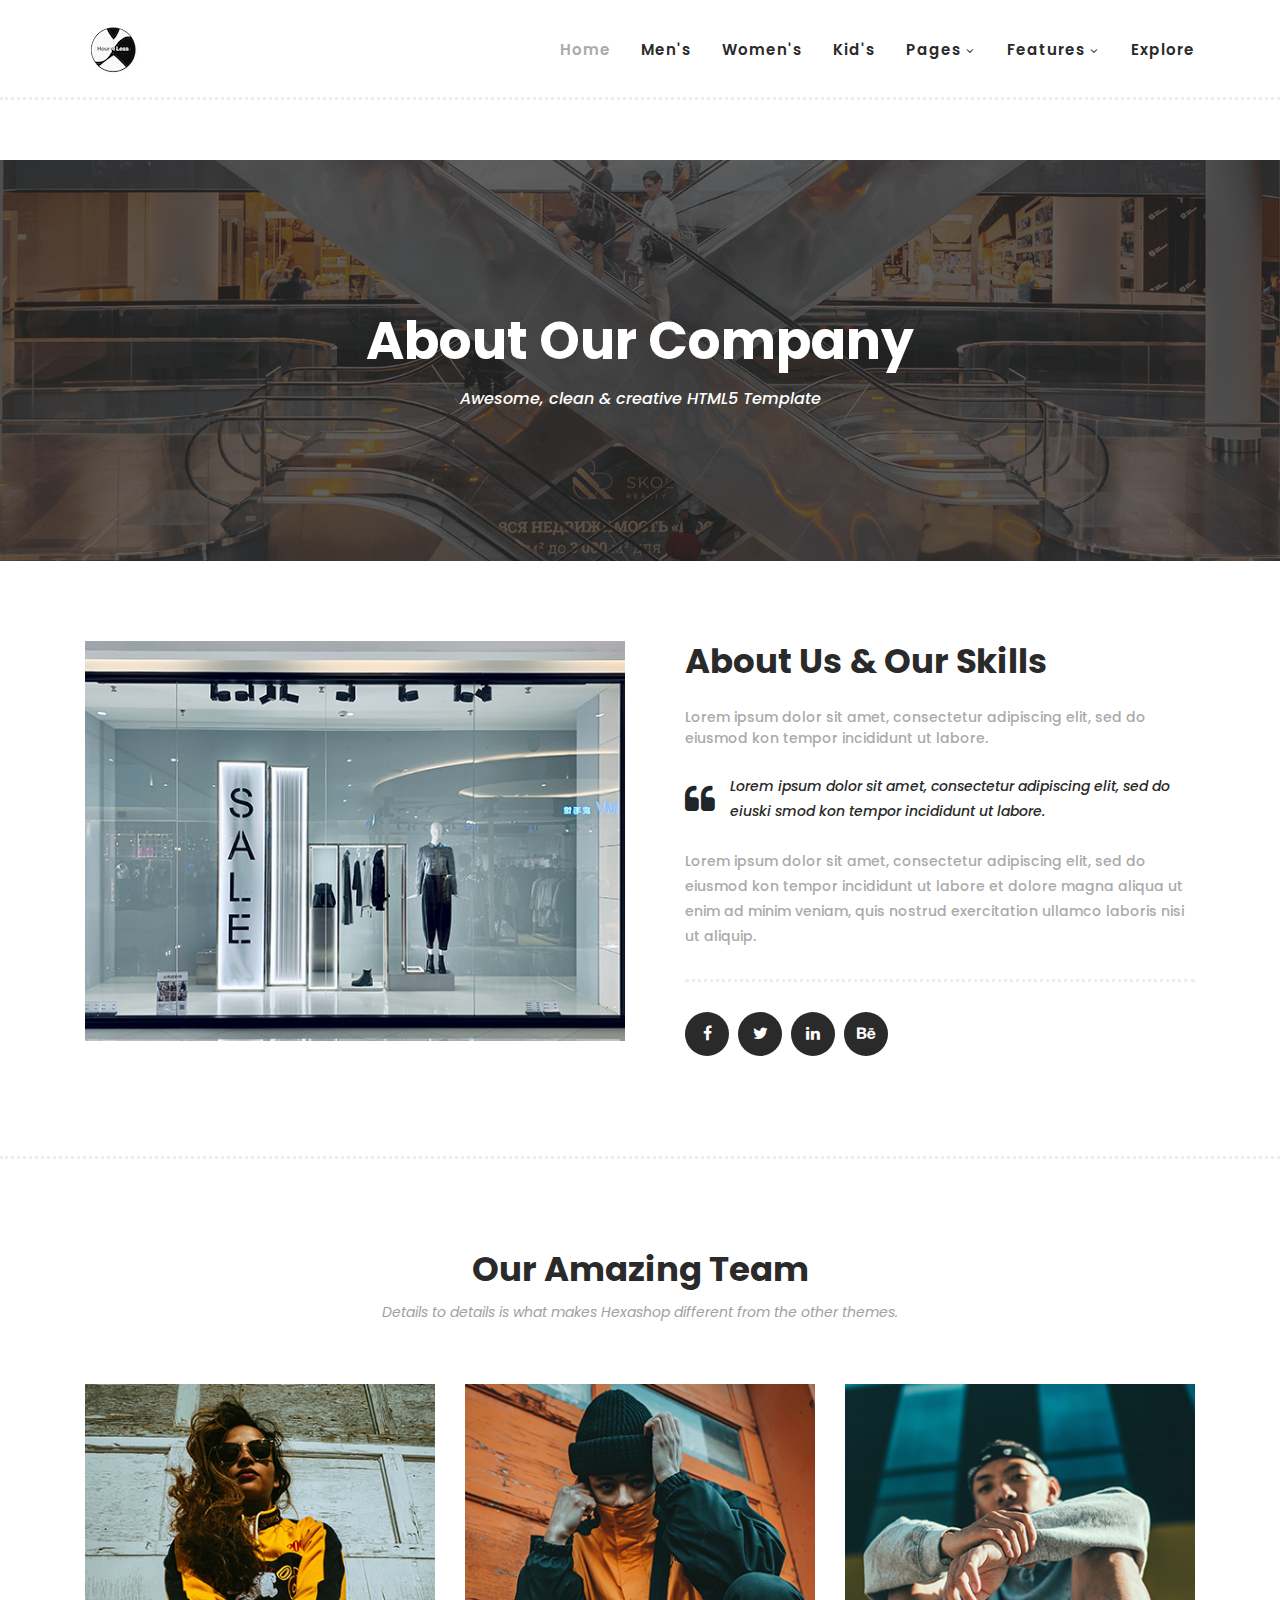
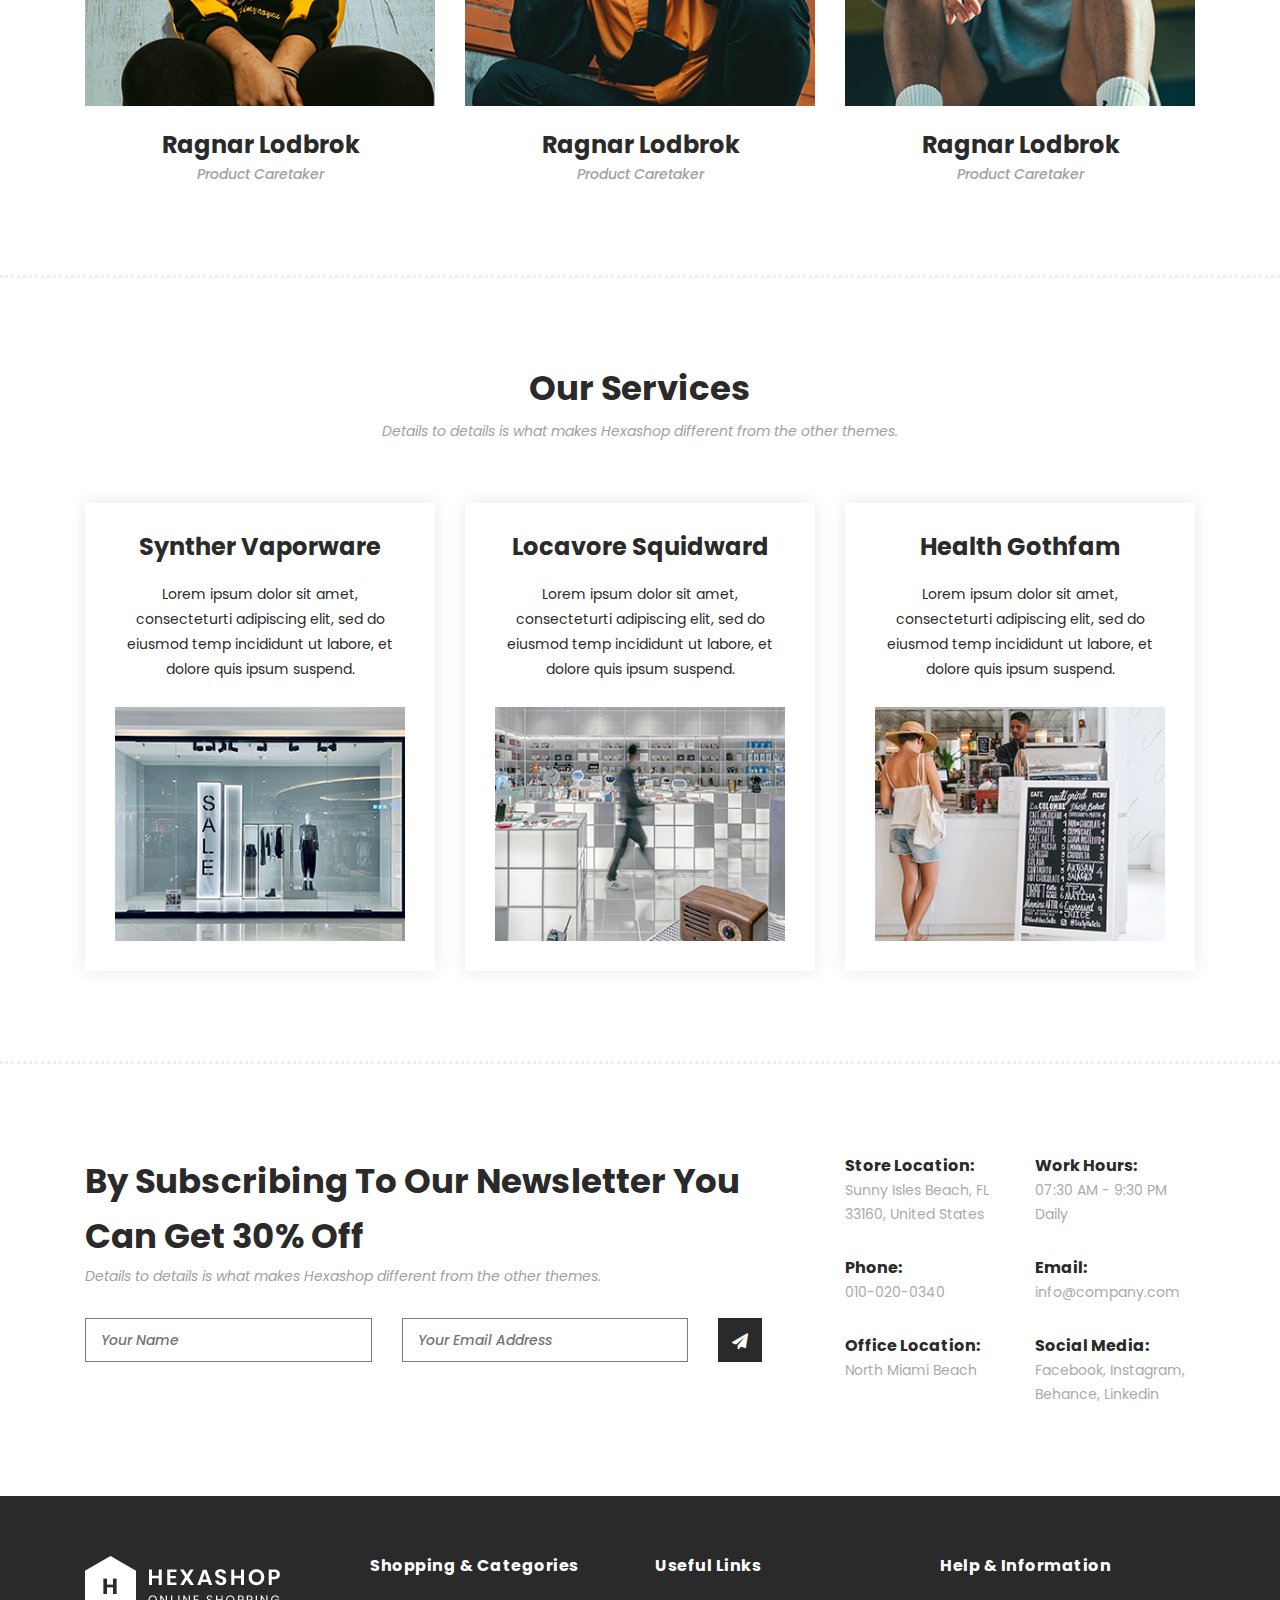
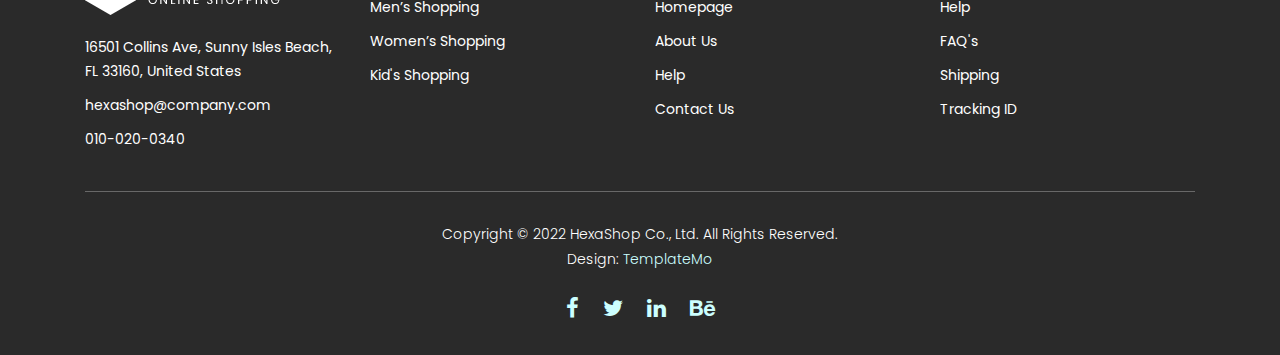
<file: about.html>
<!DOCTYPE html>
<html lang="en">

  <head>

    <meta charset="utf-8">
    <meta name="viewport" content="width=device-width, initial-scale=1, shrink-to-fit=no">
    <meta name="description" content="">
    <meta name="author" content="">
    <link href="https://fonts.googleapis.com/css?family=Poppins:100,200,300,400,500,600,700,800,900&display=swap" rel="stylesheet">

    <title>Hexashop - About Page</title>


    <!-- Additional CSS Files -->
    <link rel="stylesheet" type="text/css" href="assets/css/bootstrap.min.css">

    <link rel="stylesheet" type="text/css" href="assets/css/font-awesome.css">

    <link rel="stylesheet" href="assets/css/templatemo-hexashop.css">

    <link rel="stylesheet" href="assets/css/owl-carousel.css">

    <link rel="stylesheet" href="assets/css/lightbox.css">
<!--

TemplateMo 571 Hexashop

https://templatemo.com/tm-571-hexashop

-->
    </head>
    
    <body>
    
    <!-- ***** Preloader Start ***** -->
    <div id="preloader">
        <div class="jumper">
            <div></div>
            <div></div>
            <div></div>
        </div>
    </div>  
    <!-- ***** Preloader End ***** -->
    
    
    <!-- ***** Header Area Start ***** -->
    <header class="header-area header-sticky">
        <div class="container">
            <div class="row">
                <div class="col-12">
                    <nav class="main-nav">
                        <!-- ***** Logo Start ***** -->
                        <a href="index.html" class="logo">
                            <img src="assets/images/logo.png">
                        </a>
                        <!-- ***** Logo End ***** -->
                        <!-- ***** Menu Start ***** -->
                        <ul class="nav">
                            <li class="scroll-to-section"><a href="index.html" class="active">Home</a></li>
                            <li class="scroll-to-section"><a href="index.html">Men's</a></li>
                            <li class="scroll-to-section"><a href="index.html">Women's</a></li>
                            <li class="scroll-to-section"><a href="index.html">Kid's</a></li>
                            <li class="submenu">
                                <a href="javascript:;">Pages</a>
                                <ul>
                                    <li><a href="about.html">About Us</a></li>
                                    <li><a href="products.html">Products</a></li>
                                    <li><a href="single-product.html">Single Product</a></li>
                                    <li><a href="contact.html">Contact Us</a></li>
                                </ul>
                            </li>
                            <li class="submenu">
                                <a href="javascript:;">Features</a>
                                <ul>
                                    <li><a href="#">Features Page 1</a></li>
                                    <li><a href="#">Features Page 2</a></li>
                                    <li><a href="#">Features Page 3</a></li>
                                    <li><a rel="nofollow" href="https://templatemo.com/page/4" target="_blank">Template Page 4</a></li>
                                </ul>
                            </li>
                            <li class="scroll-to-section"><a href="index.html">Explore</a></li>
                        </ul>        
                        <a class='menu-trigger'>
                            <span>Menu</span>
                        </a>
                        <!-- ***** Menu End ***** -->
                    </nav>
                </div>
            </div>
        </div>
    </header>
    <!-- ***** Header Area End ***** -->

    <!-- ***** Main Banner Area Start ***** -->
    <div class="page-heading about-page-heading" id="top">
        <div class="container">
            <div class="row">
                <div class="col-lg-12">
                    <div class="inner-content">
                        <h2>About Our Company</h2>
                        <span>Awesome, clean &amp; creative HTML5 Template</span>
                    </div>
                </div>
            </div>
        </div>
    </div>
    <!-- ***** Main Banner Area End ***** -->

    <!-- ***** About Area Starts ***** -->
    <div class="about-us">
        <div class="container">
            <div class="row">
                <div class="col-lg-6">
                    <div class="left-image">
                        <img src="assets/images/about-left-image.jpg" alt="">
                    </div>
                </div>
                <div class="col-lg-6">
                    <div class="right-content">
                        <h4>About Us &amp; Our Skills</h4>
                        <span>Lorem ipsum dolor sit amet, consectetur adipiscing elit, sed do eiusmod kon tempor incididunt ut labore.</span>
                        <div class="quote">
                            <i class="fa fa-quote-left"></i><p>Lorem ipsum dolor sit amet, consectetur adipiscing elit, sed do eiuski smod kon tempor incididunt ut labore.</p>
                        </div>
                        <p>Lorem ipsum dolor sit amet, consectetur adipiscing elit, sed do eiusmod kon tempor incididunt ut labore et dolore magna aliqua ut enim ad minim veniam, quis nostrud exercitation ullamco laboris nisi ut aliquip.</p>
                        <ul>
                            <li><a href="#"><i class="fa fa-facebook"></i></a></li>
                            <li><a href="#"><i class="fa fa-twitter"></i></a></li>
                            <li><a href="#"><i class="fa fa-linkedin"></i></a></li>
                            <li><a href="#"><i class="fa fa-behance"></i></a></li>
                        </ul>
                    </div>
                </div>
            </div>
        </div>
    </div>
    <!-- ***** About Area Ends ***** -->

    <!-- ***** Our Team Area Starts ***** -->
    <section class="our-team">
        <div class="container">
            <div class="row">
                <div class="col-lg-12">
                    <div class="section-heading">
                        <h2>Our Amazing Team</h2>
                        <span>Details to details is what makes Hexashop different from the other themes.</span>
                    </div>
                </div>
                <div class="col-lg-4">
                    <div class="team-item">
                        <div class="thumb">
                            <div class="hover-effect">
                                <div class="inner-content">
                                    <ul>
                                        <li><a href="#"><i class="fa fa-facebook"></i></a></li>
                                        <li><a href="#"><i class="fa fa-twitter"></i></a></li>
                                        <li><a href="#"><i class="fa fa-linkedin"></i></a></li>
                                        <li><a href="#"><i class="fa fa-behance"></i></a></li>
                                    </ul>
                                </div>
                            </div>
                            <img src="assets/images/team-member-01.jpg">
                        </div>
                        <div class="down-content">
                            <h4>Ragnar Lodbrok</h4>
                            <span>Product Caretaker</span>
                        </div>
                    </div>
                </div>
                <div class="col-lg-4">
                    <div class="team-item">
                        <div class="thumb">
                            <div class="hover-effect">
                                <div class="inner-content">
                                    <ul>
                                        <li><a href="#"><i class="fa fa-facebook"></i></a></li>
                                        <li><a href="#"><i class="fa fa-twitter"></i></a></li>
                                        <li><a href="#"><i class="fa fa-linkedin"></i></a></li>
                                        <li><a href="#"><i class="fa fa-behance"></i></a></li>
                                    </ul>
                                </div>
                            </div>
                            <img src="assets/images/team-member-02.jpg">
                        </div>
                        <div class="down-content">
                            <h4>Ragnar Lodbrok</h4>
                            <span>Product Caretaker</span>
                        </div>
                    </div>
                </div>
                <div class="col-lg-4">
                    <div class="team-item">
                        <div class="thumb">
                            <div class="hover-effect">
                                <div class="inner-content">
                                    <ul>
                                        <li><a href="#"><i class="fa fa-facebook"></i></a></li>
                                        <li><a href="#"><i class="fa fa-twitter"></i></a></li>
                                        <li><a href="#"><i class="fa fa-linkedin"></i></a></li>
                                        <li><a href="#"><i class="fa fa-behance"></i></a></li>
                                    </ul>
                                </div>
                            </div>
                            <img src="assets/images/team-member-03.jpg">
                        </div>
                        <div class="down-content">
                            <h4>Ragnar Lodbrok</h4>
                            <span>Product Caretaker</span>
                        </div>
                    </div>
                </div>
            </div>
        </div>
    </section>
    <!-- ***** Our Team Area Ends ***** -->

    <!-- ***** Services Area Starts ***** -->
    <section class="our-services">
        <div class="container">
            <div class="row">
                <div class="col-lg-12">
                    <div class="section-heading">
                        <h2>Our Services</h2>
                        <span>Details to details is what makes Hexashop different from the other themes.</span>
                    </div>
                </div>
                <div class="col-lg-4">
                    <div class="service-item">
                        <h4>Synther Vaporware</h4>
                        <p>Lorem ipsum dolor sit amet, consecteturti adipiscing elit, sed do eiusmod temp incididunt ut labore, et dolore quis ipsum suspend.</p>
                        <img src="assets/images/service-01.jpg" alt="">
                    </div>
                </div>
                <div class="col-lg-4">
                    <div class="service-item">
                        <h4>Locavore Squidward</h4>
                        <p>Lorem ipsum dolor sit amet, consecteturti adipiscing elit, sed do eiusmod temp incididunt ut labore, et dolore quis ipsum suspend.</p>
                        <img src="assets/images/service-02.jpg" alt="">
                    </div>
                </div>
                <div class="col-lg-4">
                    <div class="service-item">
                        <h4>Health Gothfam</h4>
                        <p>Lorem ipsum dolor sit amet, consecteturti adipiscing elit, sed do eiusmod temp incididunt ut labore, et dolore quis ipsum suspend.</p>
                        <img src="assets/images/service-03.jpg" alt="">
                    </div>
                </div>
            </div>
        </div>
    </section>
    <!-- ***** Services Area Ends ***** -->

    <!-- ***** Subscribe Area Starts ***** -->
    <div class="subscribe">
        <div class="container">
            <div class="row">
                <div class="col-lg-8">
                    <div class="section-heading">
                        <h2>By Subscribing To Our Newsletter You Can Get 30% Off</h2>
                        <span>Details to details is what makes Hexashop different from the other themes.</span>
                    </div>
                    <form id="subscribe" action="" method="get">
                        <div class="row">
                          <div class="col-lg-5">
                            <fieldset>
                              <input name="name" type="text" id="name" placeholder="Your Name" required="">
                            </fieldset>
                          </div>
                          <div class="col-lg-5">
                            <fieldset>
                              <input name="email" type="text" id="email" pattern="[^ @]*@[^ @]*" placeholder="Your Email Address" required="">
                            </fieldset>
                          </div>
                          <div class="col-lg-2">
                            <fieldset>
                              <button type="submit" id="form-submit" class="main-dark-button"><i class="fa fa-paper-plane"></i></button>
                            </fieldset>
                          </div>
                        </div>
                    </form>
                </div>
                <div class="col-lg-4">
                    <div class="row">
                        <div class="col-6">
                            <ul>
                                <li>Store Location:<br><span>Sunny Isles Beach, FL 33160, United States</span></li>
                                <li>Phone:<br><span>010-020-0340</span></li>
                                <li>Office Location:<br><span>North Miami Beach</span></li>
                            </ul>
                        </div>
                        <div class="col-6">
                            <ul>
                                <li>Work Hours:<br><span>07:30 AM - 9:30 PM Daily</span></li>
                                <li>Email:<br><span>info@company.com</span></li>
                                <li>Social Media:<br><span><a href="#">Facebook</a>, <a href="#">Instagram</a>, <a href="#">Behance</a>, <a href="#">Linkedin</a></span></li>
                            </ul>
                        </div>
                    </div>
                </div>
            </div>
        </div>
    </div>
    <!-- ***** Subscribe Area Ends ***** -->

    <!-- ***** Footer Start ***** -->
    <footer>
        <div class="container">
            <div class="row">
                <div class="col-lg-3">
                    <div class="first-item">
                        <div class="logo">
                            <img src="assets/images/white-logo.png" alt="hexashop ecommerce templatemo">
                        </div>
                        <ul>
                            <li><a href="#">16501 Collins Ave, Sunny Isles Beach, FL 33160, United States</a></li>
                            <li><a href="#">hexashop@company.com</a></li>
                            <li><a href="#">010-020-0340</a></li>
                        </ul>
                    </div>
                </div>
                <div class="col-lg-3">
                    <h4>Shopping &amp; Categories</h4>
                    <ul>
                        <li><a href="#">Men’s Shopping</a></li>
                        <li><a href="#">Women’s Shopping</a></li>
                        <li><a href="#">Kid's Shopping</a></li>
                    </ul>
                </div>
                <div class="col-lg-3">
                    <h4>Useful Links</h4>
                    <ul>
                        <li><a href="#">Homepage</a></li>
                        <li><a href="#">About Us</a></li>
                        <li><a href="#">Help</a></li>
                        <li><a href="#">Contact Us</a></li>
                    </ul>
                </div>
                <div class="col-lg-3">
                    <h4>Help &amp; Information</h4>
                    <ul>
                        <li><a href="#">Help</a></li>
                        <li><a href="#">FAQ's</a></li>
                        <li><a href="#">Shipping</a></li>
                        <li><a href="#">Tracking ID</a></li>
                    </ul>
                </div>
                <div class="col-lg-12">
                    <div class="under-footer">
                        <p>Copyright © 2022 HexaShop Co., Ltd. All Rights Reserved. 
                        
                        <br>Design: <a href="https://templatemo.com" target="_parent" title="free css templates">TemplateMo</a></p>
                        <ul>
                            <li><a href="#"><i class="fa fa-facebook"></i></a></li>
                            <li><a href="#"><i class="fa fa-twitter"></i></a></li>
                            <li><a href="#"><i class="fa fa-linkedin"></i></a></li>
                            <li><a href="#"><i class="fa fa-behance"></i></a></li>
                        </ul>
                    </div>
                </div>
            </div>
        </div>
    </footer>
    

    <!-- jQuery -->
    <script src="assets/js/jquery-2.1.0.min.js"></script>

    <!-- Bootstrap -->
    <script src="assets/js/popper.js"></script>
    <script src="assets/js/bootstrap.min.js"></script>

    <!-- Plugins -->
    <script src="assets/js/owl-carousel.js"></script>
    <script src="assets/js/accordions.js"></script>
    <script src="assets/js/datepicker.js"></script>
    <script src="assets/js/scrollreveal.min.js"></script>
    <script src="assets/js/waypoints.min.js"></script>
    <script src="assets/js/jquery.counterup.min.js"></script>
    <script src="assets/js/imgfix.min.js"></script> 
    <script src="assets/js/slick.js"></script> 
    <script src="assets/js/lightbox.js"></script> 
    <script src="assets/js/isotope.js"></script> 
    
    <!-- Global Init -->
    <script src="assets/js/custom.js"></script>

    <script>

        $(function() {
            var selectedClass = "";
            $("p").click(function(){
            selectedClass = $(this).attr("data-rel");
            $("#portfolio").fadeTo(50, 0.1);
                $("#portfolio div").not("."+selectedClass).fadeOut();
            setTimeout(function() {
              $("."+selectedClass).fadeIn();
              $("#portfolio").fadeTo(50, 1);
            }, 500);
                
            });
        });

    </script>

  </body>

</html>
</file>
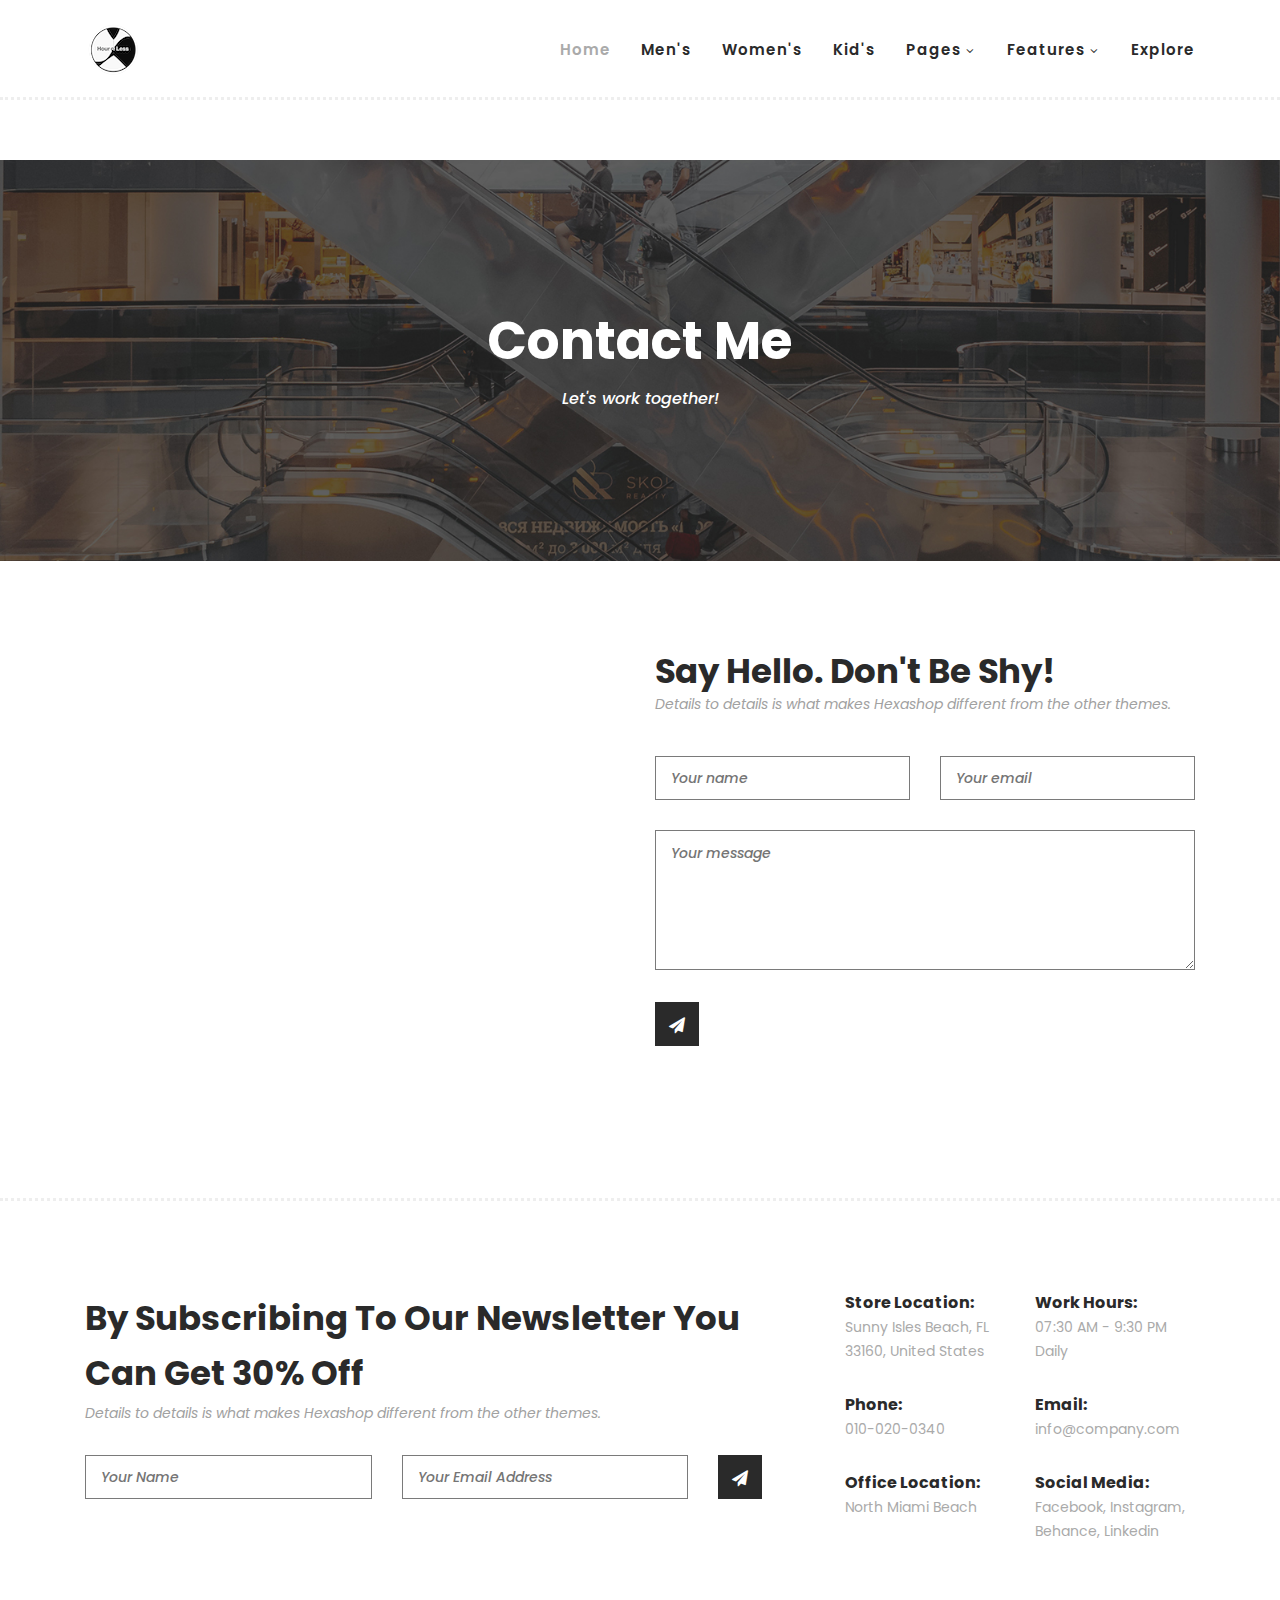
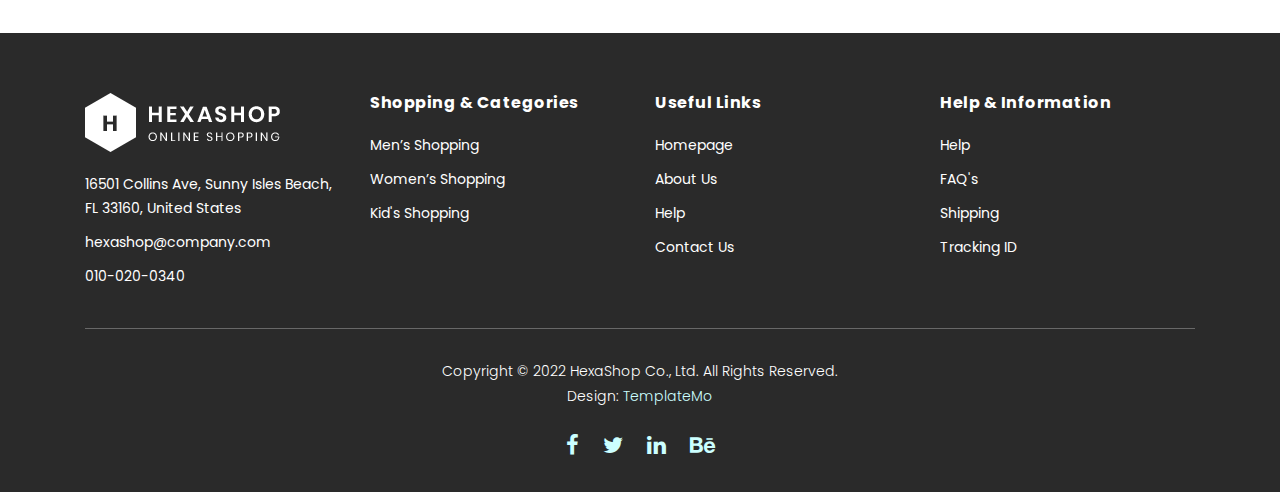
<file: contact.html>
<!DOCTYPE html>
<html lang="en">

  <head>

    <meta charset="utf-8">
    <meta name="viewport" content="width=device-width, initial-scale=1, shrink-to-fit=no">
    <meta name="description" content="">
    <meta name="author" content="">
    <link href="https://fonts.googleapis.com/css?family=Poppins:100,200,300,400,500,600,700,800,900&display=swap" rel="stylesheet">

    <title> Contact Page</title>


    <!-- Additional CSS Files -->
    <link rel="stylesheet" type="text/css" href="assets/css/bootstrap.min.css">

    <link rel="stylesheet" type="text/css" href="assets/css/font-awesome.css">

    <link rel="stylesheet" href="assets/css/templatemo-hexashop.css">

    <link rel="stylesheet" href="assets/css/owl-carousel.css">

    <link rel="stylesheet" href="assets/css/lightbox.css">
<!--

TemplateMo 571 Hexashop

https://templatemo.com/tm-571-hexashop

-->
    </head>
    
    <body>
    
    <!-- ***** Preloader Start ***** -->
    <div id="preloader">
        <div class="jumper">
            <div></div>
            <div></div>
            <div></div>
        </div>
    </div>  
    <!-- ***** Preloader End ***** -->
    
    
    <!-- ***** Header Area Start ***** -->
    <header class="header-area header-sticky">
        <div class="container">
            <div class="row">
                <div class="col-12">
                    <nav class="main-nav">
                        <!-- ***** Logo Start ***** -->
                        <a href="index.html" class="logo">
                            <img src="assets/images/logo.png">
                        </a>
                        <!-- ***** Logo End ***** -->
                        <!-- ***** Menu Start ***** -->
                        <ul class="nav">
                            <li class="scroll-to-section"><a href="index.html" class="active">Home</a></li>
                            <li class="scroll-to-section"><a href="index.html">Men's</a></li>
                            <li class="scroll-to-section"><a href="index.html">Women's</a></li>
                            <li class="scroll-to-section"><a href="index.html">Kid's</a></li>
                            <li class="submenu">
                                <a href="javascript:;">Pages</a>
                                <ul>
                                    <li><a href="about.html">About Us</a></li>
                                    <li><a href="products.html">Products</a></li>
                                    <li><a href="single-product.html">Single Product</a></li>
                                    <li><a href="contact.html">Contact Us</a></li>
                                </ul>
                            </li>
                            <li class="submenu">
                                <a href="javascript:;">Features</a>
                                <ul>
                                    <li><a href="#">Features Page 1</a></li>
                                    <li><a href="#">Features Page 2</a></li>
                                    <li><a href="#">Features Page 3</a></li>
                                    <li><a rel="nofollow" href="https://templatemo.com/page/4" target="_blank">Template Page 4</a></li>
                                </ul>
                            </li>
                            <li class="scroll-to-section"><a href="index.html">Explore</a></li>
                        </ul>        
                        <a class='menu-trigger'>
                            <span>Menu</span>
                        </a>
                        <!-- ***** Menu End ***** -->
                    </nav>
                </div>
            </div>
        </div>
    </header>
    <!-- ***** Header Area End ***** -->

    <!-- ***** Main Banner Area Start ***** -->
    <div class="page-heading about-page-heading" id="top">
        <div class="container">
            <div class="row">
                <div class="col-lg-12">
                    <div class="inner-content">
                        <h2>Contact Me</h2>
                        <span>Let's work together!</span>
                    </div>
                </div>
            </div>
        </div>
    </div>
    <!-- ***** Main Banner Area End ***** -->

    <!-- ***** Contact Area Starts ***** -->
    <div class="contact-us">
        <div class="container">
            <div class="row">
                <div class="col-lg-6">
                    <div id="map">
                        <iframe src="https://www.google.com/maps/embed?pb=!1m18!1m12!1m3!1d107349.55262772048!2d-117.12815704724122!3d32.77439643322911!2m3!1f0!2f0!3f0!3m2!1i1024!2i768!4f13.1!3m3!1m2!1s0x80dc0188b1087a41%3A0x3b22bdbb852c6906!2sTourmaline%20Surf%20Park!5e0!3m2!1sen!2sus!4v1648861689223!5m2!1sen!2sus" width="550" height="450" style="border:0;" allowfullscreen="" loading="lazy" referrerpolicy="no-referrer-when-downgrade"></iframe>
                      <!-- You can simply copy and paste "Embed a map" code from Google Maps for any location. -->
                      
                    </div>
                </div>
                <div class="col-lg-6">
                    <div class="section-heading">
                        <h2>Say Hello. Don't Be Shy!</h2>
                        <span>Details to details is what makes Hexashop different from the other themes.</span>
                    </div>
                    <form id="contact" action="" method="post">
                        <div class="row">
                          <div class="col-lg-6">
                            <fieldset>
                              <input name="name" type="text" id="name" placeholder="Your name" required="">
                            </fieldset>
                          </div>
                          <div class="col-lg-6">
                            <fieldset>
                              <input name="email" type="text" id="email" placeholder="Your email" required="">
                            </fieldset>
                          </div>
                          <div class="col-lg-12">
                            <fieldset>
                              <textarea name="message" rows="6" id="message" placeholder="Your message" required=""></textarea>
                            </fieldset>
                          </div>
                          <div class="col-lg-12">
                            <fieldset>
                              <button type="submit" id="form-submit" class="main-dark-button"><i class="fa fa-paper-plane"></i></button>
                          </div>
                        </div>
                      </form>
                </div>
            </div>
        </div>
    </div>
    <!-- ***** Contact Area Ends ***** -->

    <!-- ***** Subscribe Area Starts ***** -->
    <div class="subscribe">
        <div class="container">
            <div class="row">
                <div class="col-lg-8">
                    <div class="section-heading">
                        <h2>By Subscribing To Our Newsletter You Can Get 30% Off</h2>
                        <span>Details to details is what makes Hexashop different from the other themes.</span>
                    </div>
                    <form id="subscribe" action="" method="get">
                        <div class="row">
                          <div class="col-lg-5">
                            <fieldset>
                              <input name="name" type="text" id="name" placeholder="Your Name" required="">
                            </fieldset>
                          </div>
                          <div class="col-lg-5">
                            <fieldset>
                              <input name="email" type="text" id="email" pattern="[^ @]*@[^ @]*" placeholder="Your Email Address" required="">
                            </fieldset>
                          </div>
                          <div class="col-lg-2">
                            <fieldset>
                              <button type="submit" id="form-submit" class="main-dark-button"><i class="fa fa-paper-plane"></i></button>
                            </fieldset>
                          </div>
                        </div>
                    </form>
                </div>
                <div class="col-lg-4">
                    <div class="row">
                        <div class="col-6">
                            <ul>
                                <li>Store Location:<br><span>Sunny Isles Beach, FL 33160, United States</span></li>
                                <li>Phone:<br><span>010-020-0340</span></li>
                                <li>Office Location:<br><span>North Miami Beach</span></li>
                            </ul>
                        </div>
                        <div class="col-6">
                            <ul>
                                <li>Work Hours:<br><span>07:30 AM - 9:30 PM Daily</span></li>
                                <li>Email:<br><span>info@company.com</span></li>
                                <li>Social Media:<br><span><a href="#">Facebook</a>, <a href="#">Instagram</a>, <a href="#">Behance</a>, <a href="#">Linkedin</a></span></li>
                            </ul>
                        </div>
                    </div>
                </div>
            </div>
        </div>
    </div>
    <!-- ***** Subscribe Area Ends ***** -->

    <!-- ***** Footer Start ***** -->
    <footer>
        <div class="container">
            <div class="row">
                <div class="col-lg-3">
                    <div class="first-item">
                        <div class="logo">
                            <img src="assets/images/white-logo.png" alt="hexashop ecommerce templatemo">
                        </div>
                        <ul>
                            <li><a href="#">16501 Collins Ave, Sunny Isles Beach, FL 33160, United States</a></li>
                            <li><a href="#">hexashop@company.com</a></li>
                            <li><a href="#">010-020-0340</a></li>
                        </ul>
                    </div>
                </div>
                <div class="col-lg-3">
                    <h4>Shopping &amp; Categories</h4>
                    <ul>
                        <li><a href="#">Men’s Shopping</a></li>
                        <li><a href="#">Women’s Shopping</a></li>
                        <li><a href="#">Kid's Shopping</a></li>
                    </ul>
                </div>
                <div class="col-lg-3">
                    <h4>Useful Links</h4>
                    <ul>
                        <li><a href="#">Homepage</a></li>
                        <li><a href="#">About Us</a></li>
                        <li><a href="#">Help</a></li>
                        <li><a href="#">Contact Us</a></li>
                    </ul>
                </div>
                <div class="col-lg-3">
                    <h4>Help &amp; Information</h4>
                    <ul>
                        <li><a href="#">Help</a></li>
                        <li><a href="#">FAQ's</a></li>
                        <li><a href="#">Shipping</a></li>
                        <li><a href="#">Tracking ID</a></li>
                    </ul>
                </div>
                <div class="col-lg-12">
                    <div class="under-footer">
                        <p>Copyright © 2022 HexaShop Co., Ltd. All Rights Reserved. 
                        
                        <br>Design: <a href="https://templatemo.com" target="_parent" title="free css templates">TemplateMo</a></p>
                        <ul>
                            <li><a href="#"><i class="fa fa-facebook"></i></a></li>
                            <li><a href="#"><i class="fa fa-twitter"></i></a></li>
                            <li><a href="#"><i class="fa fa-linkedin"></i></a></li>
                            <li><a href="#"><i class="fa fa-behance"></i></a></li>
                        </ul>
                    </div>
                </div>
            </div>
        </div>
    </footer>
    

    <!-- jQuery -->
    <script src="assets/js/jquery-2.1.0.min.js"></script>

    <!-- Bootstrap -->
    <script src="assets/js/popper.js"></script>
    <script src="assets/js/bootstrap.min.js"></script>

    <!-- Plugins -->
    <script src="assets/js/owl-carousel.js"></script>
    <script src="assets/js/accordions.js"></script>
    <script src="assets/js/datepicker.js"></script>
    <script src="assets/js/scrollreveal.min.js"></script>
    <script src="assets/js/waypoints.min.js"></script>
    <script src="assets/js/jquery.counterup.min.js"></script>
    <script src="assets/js/imgfix.min.js"></script> 
    <script src="assets/js/slick.js"></script> 
    <script src="assets/js/lightbox.js"></script> 
    <script src="assets/js/isotope.js"></script> 
    
    <!-- Global Init -->
    <script src="assets/js/custom.js"></script>

    <script>

        $(function() {
            var selectedClass = "";
            $("p").click(function(){
            selectedClass = $(this).attr("data-rel");
            $("#portfolio").fadeTo(50, 0.1);
                $("#portfolio div").not("."+selectedClass).fadeOut();
            setTimeout(function() {
              $("."+selectedClass).fadeIn();
              $("#portfolio").fadeTo(50, 1);
            }, 500);
                
            });
        });

    </script>

  </body>

</html>
</file>
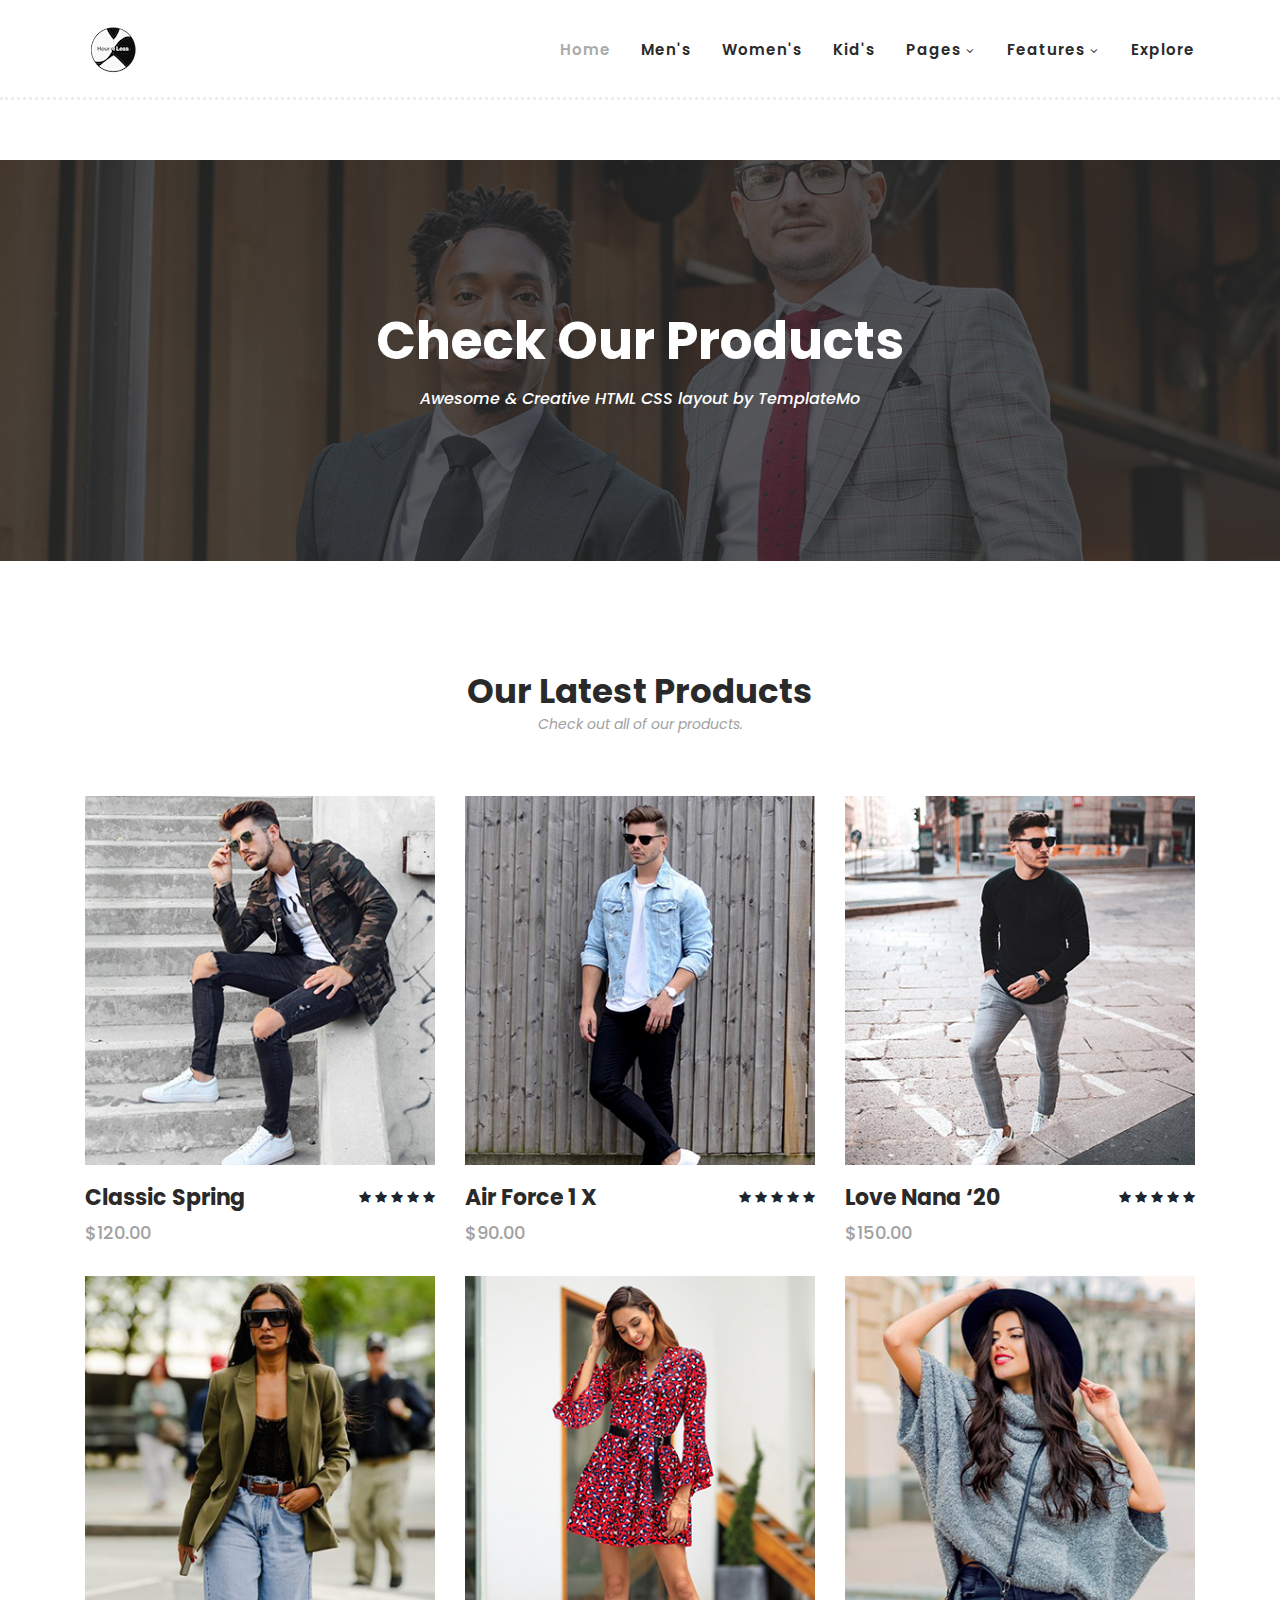
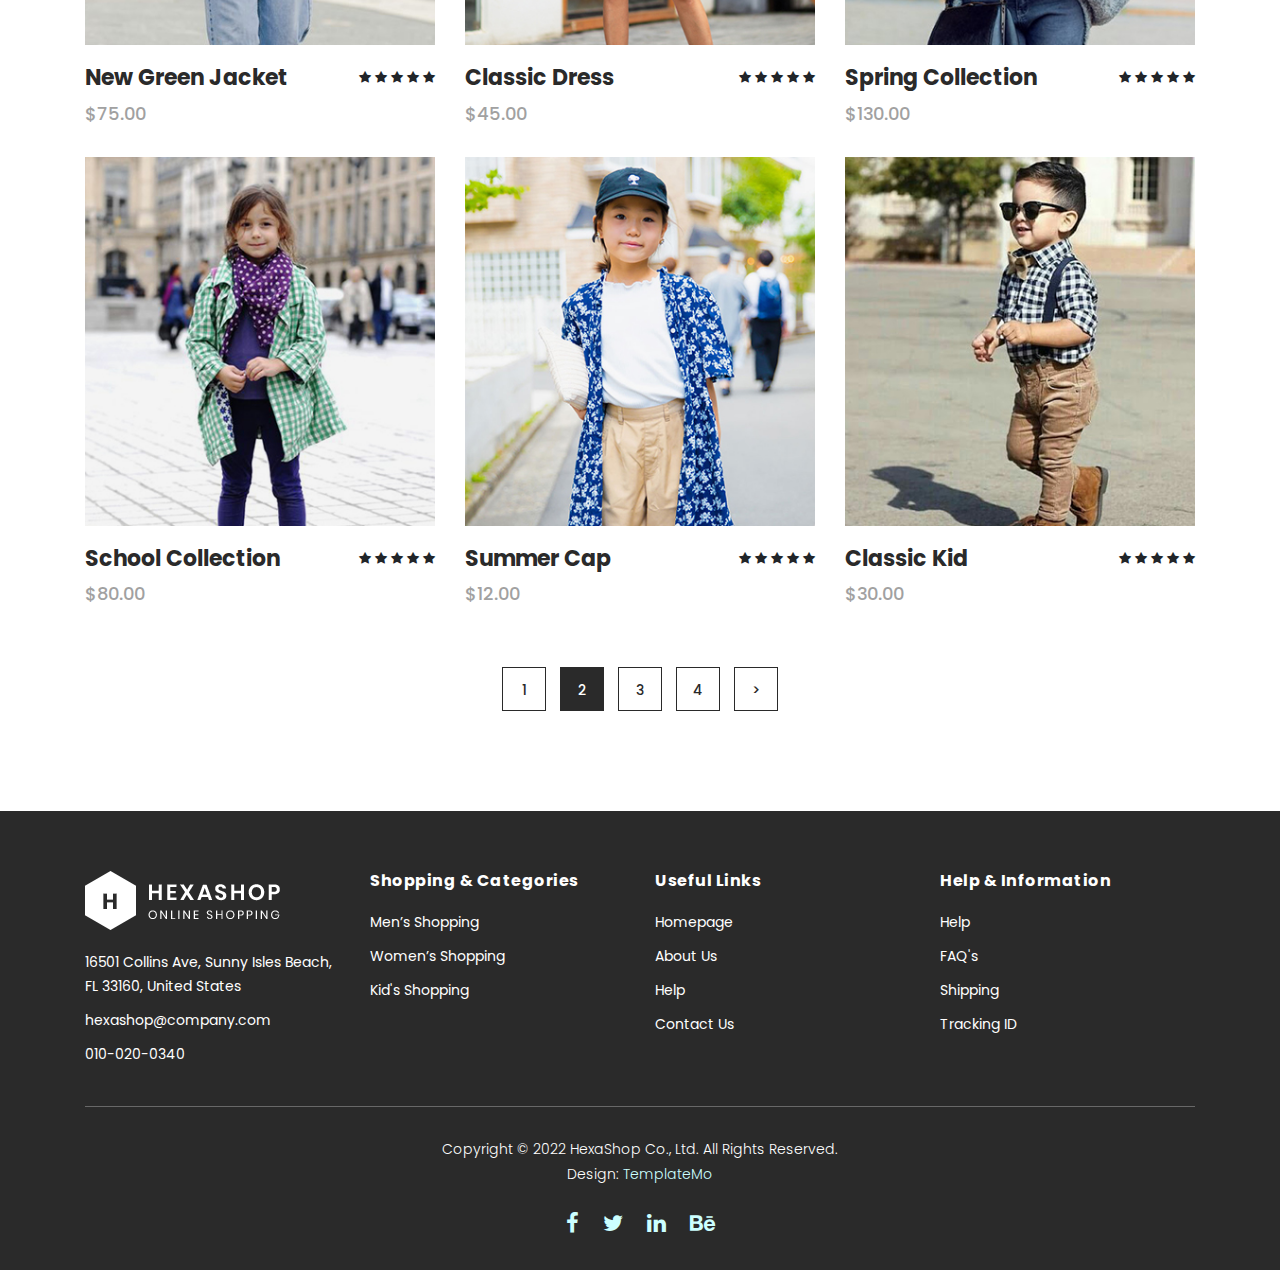
<file: products.html>
<!DOCTYPE html>
<html lang="en">

  <head>

    <meta charset="utf-8">
    <meta name="viewport" content="width=device-width, initial-scale=1, shrink-to-fit=no">
    <meta name="description" content="">
    <meta name="author" content="">
    <link href="https://fonts.googleapis.com/css?family=Poppins:100,200,300,400,500,600,700,800,900&display=swap" rel="stylesheet">

    <title>Hexashop - Product Listing Page</title>


    <!-- Additional CSS Files -->
    <link rel="stylesheet" type="text/css" href="assets/css/bootstrap.min.css">

    <link rel="stylesheet" type="text/css" href="assets/css/font-awesome.css">

    <link rel="stylesheet" href="assets/css/templatemo-hexashop.css">

    <link rel="stylesheet" href="assets/css/owl-carousel.css">

    <link rel="stylesheet" href="assets/css/lightbox.css">
<!--

TemplateMo 571 Hexashop

https://templatemo.com/tm-571-hexashop

-->
    </head>
    
    <body>
    
    <!-- ***** Preloader Start ***** -->
    <div id="preloader">
        <div class="jumper">
            <div></div>
            <div></div>
            <div></div>
        </div>
    </div>  
    <!-- ***** Preloader End ***** -->
    
    
    <!-- ***** Header Area Start ***** -->
    <header class="header-area header-sticky">
        <div class="container">
            <div class="row">
                <div class="col-12">
                    <nav class="main-nav">
                        <!-- ***** Logo Start ***** -->
                        <a href="index.html" class="logo">
                            <img src="assets/images/logo.png">
                        </a>
                        <!-- ***** Logo End ***** -->
                        <!-- ***** Menu Start ***** -->
                        <ul class="nav">
                            <li class="scroll-to-section"><a href="index.html" class="active">Home</a></li>
                            <li class="scroll-to-section"><a href="index.html">Men's</a></li>
                            <li class="scroll-to-section"><a href="index.html">Women's</a></li>
                            <li class="scroll-to-section"><a href="index.html">Kid's</a></li>
                            <li class="submenu">
                                <a href="javascript:;">Pages</a>
                                <ul>
                                    <li><a href="about.html">About Us</a></li>
                                    <li><a href="products.html">Products</a></li>
                                    <li><a href="single-product.html">Single Product</a></li>
                                    <li><a href="contact.html">Contact Us</a></li>
                                </ul>
                            </li>
                            <li class="submenu">
                                <a href="javascript:;">Features</a>
                                <ul>
                                    <li><a href="#">Features Page 1</a></li>
                                    <li><a href="#">Features Page 2</a></li>
                                    <li><a href="#">Features Page 3</a></li>
                                    <li><a rel="nofollow" href="https://templatemo.com/page/4" target="_blank">Template Page 4</a></li>
                                </ul>
                            </li>
                            <li class="scroll-to-section"><a href="index.html">Explore</a></li>
                        </ul>        
                        <a class='menu-trigger'>
                            <span>Menu</span>
                        </a>
                        <!-- ***** Menu End ***** -->
                    </nav>
                </div>
            </div>
        </div>
    </header>
    <!-- ***** Header Area End ***** -->

    <!-- ***** Main Banner Area Start ***** -->
    <div class="page-heading" id="top">
        <div class="container">
            <div class="row">
                <div class="col-lg-12">
                    <div class="inner-content">
                        <h2>Check Our Products</h2>
                        <span>Awesome &amp; Creative HTML CSS layout by TemplateMo</span>
                    </div>
                </div>
            </div>
        </div>
    </div>
    <!-- ***** Main Banner Area End ***** -->


    <!-- ***** Products Area Starts ***** -->
    <section class="section" id="products">
        <div class="container">
            <div class="row">
                <div class="col-lg-12">
                    <div class="section-heading">
                        <h2>Our Latest Products</h2>
                        <span>Check out all of our products.</span>
                    </div>
                </div>
            </div>
        </div>
        <div class="container">
            <div class="row">
                <div class="col-lg-4">
                    <div class="item">
                        <div class="thumb">
                            <div class="hover-content">
                                <ul>
                                    <li><a href="single-product.html"><i class="fa fa-eye"></i></a></li>
                                    <li><a href="single-product.html"><i class="fa fa-star"></i></a></li>
                                    <li><a href="single-product.html"><i class="fa fa-shopping-cart"></i></a></li>
                                </ul>
                            </div>
                            <img src="assets/images/men-01.jpg" alt="">
                        </div>
                        <div class="down-content">
                            <h4>Classic Spring</h4>
                            <span>$120.00</span>
                            <ul class="stars">
                                <li><i class="fa fa-star"></i></li>
                                <li><i class="fa fa-star"></i></li>
                                <li><i class="fa fa-star"></i></li>
                                <li><i class="fa fa-star"></i></li>
                                <li><i class="fa fa-star"></i></li>
                            </ul>
                        </div>
                    </div>
                </div>
                <div class="col-lg-4">
                    <div class="item">
                        <div class="thumb">
                            <div class="hover-content">
                                <ul>
                                    <li><a href="single-product.html"><i class="fa fa-eye"></i></a></li>
                                    <li><a href="single-product.html"><i class="fa fa-star"></i></a></li>
                                    <li><a href="single-product.html"><i class="fa fa-shopping-cart"></i></a></li>
                                </ul>
                            </div>
                            <img src="assets/images/men-02.jpg" alt="">
                        </div>
                        <div class="down-content">
                            <h4>Air Force 1 X</h4>
                            <span>$90.00</span>
                            <ul class="stars">
                                <li><i class="fa fa-star"></i></li>
                                <li><i class="fa fa-star"></i></li>
                                <li><i class="fa fa-star"></i></li>
                                <li><i class="fa fa-star"></i></li>
                                <li><i class="fa fa-star"></i></li>
                            </ul>
                        </div>
                    </div>
                </div>
                <div class="col-lg-4">
                    <div class="item">
                        <div class="thumb">
                            <div class="hover-content">
                                <ul>
                                    <li><a href="single-product.html"><i class="fa fa-eye"></i></a></li>
                                    <li><a href="single-product.html"><i class="fa fa-star"></i></a></li>
                                    <li><a href="single-product.html"><i class="fa fa-shopping-cart"></i></a></li>
                                </ul>
                            </div>
                            <img src="assets/images/men-03.jpg" alt="">
                        </div>
                        <div class="down-content">
                            <h4>Love Nana ‘20</h4>
                            <span>$150.00</span>
                            <ul class="stars">
                                <li><i class="fa fa-star"></i></li>
                                <li><i class="fa fa-star"></i></li>
                                <li><i class="fa fa-star"></i></li>
                                <li><i class="fa fa-star"></i></li>
                                <li><i class="fa fa-star"></i></li>
                            </ul>
                        </div>
                    </div>
                </div>
                <div class="col-lg-4">
                    <div class="item">
                        <div class="thumb">
                            <div class="hover-content">
                                <ul>
                                    <li><a href="single-product.html"><i class="fa fa-eye"></i></a></li>
                                    <li><a href="single-product.html"><i class="fa fa-star"></i></a></li>
                                    <li><a href="single-product.html"><i class="fa fa-shopping-cart"></i></a></li>
                                </ul>
                            </div>
                            <img src="assets/images/women-01.jpg" alt="">
                        </div>
                        <div class="down-content">
                            <h4>New Green Jacket</h4>
                            <span>$75.00</span>
                            <ul class="stars">
                                <li><i class="fa fa-star"></i></li>
                                <li><i class="fa fa-star"></i></li>
                                <li><i class="fa fa-star"></i></li>
                                <li><i class="fa fa-star"></i></li>
                                <li><i class="fa fa-star"></i></li>
                            </ul>
                        </div>
                    </div>
                </div>
                <div class="col-lg-4">
                    <div class="item">
                        <div class="thumb">
                            <div class="hover-content">
                                <ul>
                                    <li><a href="single-product.html"><i class="fa fa-eye"></i></a></li>
                                    <li><a href="single-product.html"><i class="fa fa-star"></i></a></li>
                                    <li><a href="single-product.html"><i class="fa fa-shopping-cart"></i></a></li>
                                </ul>
                            </div>
                            <img src="assets/images/women-02.jpg" alt="">
                        </div>
                        <div class="down-content">
                            <h4>Classic Dress</h4>
                            <span>$45.00</span>
                            <ul class="stars">
                                <li><i class="fa fa-star"></i></li>
                                <li><i class="fa fa-star"></i></li>
                                <li><i class="fa fa-star"></i></li>
                                <li><i class="fa fa-star"></i></li>
                                <li><i class="fa fa-star"></i></li>
                            </ul>
                        </div>
                    </div>
                </div>
                <div class="col-lg-4">
                    <div class="item">
                        <div class="thumb">
                            <div class="hover-content">
                                <ul>
                                    <li><a href="single-product.html"><i class="fa fa-eye"></i></a></li>
                                    <li><a href="single-product.html"><i class="fa fa-star"></i></a></li>
                                    <li><a href="single-product.html"><i class="fa fa-shopping-cart"></i></a></li>
                                </ul>
                            </div>
                            <img src="assets/images/women-03.jpg" alt="">
                        </div>
                        <div class="down-content">
                            <h4>Spring Collection</h4>
                            <span>$130.00</span>
                            <ul class="stars">
                                <li><i class="fa fa-star"></i></li>
                                <li><i class="fa fa-star"></i></li>
                                <li><i class="fa fa-star"></i></li>
                                <li><i class="fa fa-star"></i></li>
                                <li><i class="fa fa-star"></i></li>
                            </ul>
                        </div>
                    </div>
                </div>
                <div class="col-lg-4">
                    <div class="item">
                        <div class="thumb">
                            <div class="hover-content">
                                <ul>
                                    <li><a href="single-product.html"><i class="fa fa-eye"></i></a></li>
                                    <li><a href="single-product.html"><i class="fa fa-star"></i></a></li>
                                    <li><a href="single-product.html"><i class="fa fa-shopping-cart"></i></a></li>
                                </ul>
                            </div>
                            <img src="assets/images/kid-01.jpg" alt="">
                        </div>
                        <div class="down-content">
                            <h4>School Collection</h4>
                            <span>$80.00</span>
                            <ul class="stars">
                                <li><i class="fa fa-star"></i></li>
                                <li><i class="fa fa-star"></i></li>
                                <li><i class="fa fa-star"></i></li>
                                <li><i class="fa fa-star"></i></li>
                                <li><i class="fa fa-star"></i></li>
                            </ul>
                        </div>
                    </div>
                </div>
                <div class="col-lg-4">
                    <div class="item">
                        <div class="thumb">
                            <div class="hover-content">
                                <ul>
                                    <li><a href="single-product.html"><i class="fa fa-eye"></i></a></li>
                                    <li><a href="single-product.html"><i class="fa fa-star"></i></a></li>
                                    <li><a href="single-product.html"><i class="fa fa-shopping-cart"></i></a></li>
                                </ul>
                            </div>
                            <img src="assets/images/kid-02.jpg" alt="">
                        </div>
                        <div class="down-content">
                            <h4>Summer Cap</h4>
                            <span>$12.00</span>
                            <ul class="stars">
                                <li><i class="fa fa-star"></i></li>
                                <li><i class="fa fa-star"></i></li>
                                <li><i class="fa fa-star"></i></li>
                                <li><i class="fa fa-star"></i></li>
                                <li><i class="fa fa-star"></i></li>
                            </ul>
                        </div>
                    </div>
                </div>
                <div class="col-lg-4">
                    <div class="item">
                        <div class="thumb">
                            <div class="hover-content">
                                <ul>
                                    <li><a href="single-product.html"><i class="fa fa-eye"></i></a></li>
                                    <li><a href="single-product.html"><i class="fa fa-star"></i></a></li>
                                    <li><a href="single-product.html"><i class="fa fa-shopping-cart"></i></a></li>
                                </ul>
                            </div>
                            <img src="assets/images/kid-03.jpg" alt="">
                        </div>
                        <div class="down-content">
                            <h4>Classic Kid</h4>
                            <span>$30.00</span>
                            <ul class="stars">
                                <li><i class="fa fa-star"></i></li>
                                <li><i class="fa fa-star"></i></li>
                                <li><i class="fa fa-star"></i></li>
                                <li><i class="fa fa-star"></i></li>
                                <li><i class="fa fa-star"></i></li>
                            </ul>
                        </div>
                    </div>
                </div>
                <div class="col-lg-12">
                    <div class="pagination">
                        <ul>
                            <li>
                                <a href="#">1</a>
                            </li>
                            <li class="active">
                                <a href="#">2</a>
                            </li>
                            <li>
                                <a href="#">3</a>
                            </li>
                            <li>
                                <a href="#">4</a>
                            </li>
                            <li>
                                <a href="#">></a>
                            </li>
                        </ul>
                    </div>
                </div>
            </div>
        </div>
    </section>
    <!-- ***** Products Area Ends ***** -->
    
    <!-- ***** Footer Start ***** -->
    <footer>
        <div class="container">
            <div class="row">
                <div class="col-lg-3">
                    <div class="first-item">
                        <div class="logo">
                            <img src="assets/images/white-logo.png" alt="hexashop ecommerce templatemo">
                        </div>
                        <ul>
                            <li><a href="#">16501 Collins Ave, Sunny Isles Beach, FL 33160, United States</a></li>
                            <li><a href="#">hexashop@company.com</a></li>
                            <li><a href="#">010-020-0340</a></li>
                        </ul>
                    </div>
                </div>
                <div class="col-lg-3">
                    <h4>Shopping &amp; Categories</h4>
                    <ul>
                        <li><a href="#">Men’s Shopping</a></li>
                        <li><a href="#">Women’s Shopping</a></li>
                        <li><a href="#">Kid's Shopping</a></li>
                    </ul>
                </div>
                <div class="col-lg-3">
                    <h4>Useful Links</h4>
                    <ul>
                        <li><a href="#">Homepage</a></li>
                        <li><a href="#">About Us</a></li>
                        <li><a href="#">Help</a></li>
                        <li><a href="#">Contact Us</a></li>
                    </ul>
                </div>
                <div class="col-lg-3">
                    <h4>Help &amp; Information</h4>
                    <ul>
                        <li><a href="#">Help</a></li>
                        <li><a href="#">FAQ's</a></li>
                        <li><a href="#">Shipping</a></li>
                        <li><a href="#">Tracking ID</a></li>
                    </ul>
                </div>
                <div class="col-lg-12">
                    <div class="under-footer">
                        <p>Copyright © 2022 HexaShop Co., Ltd. All Rights Reserved. 
                        
                        <br>Design: <a href="https://templatemo.com" target="_parent" title="free css templates">TemplateMo</a></p>
                        <ul>
                            <li><a href="#"><i class="fa fa-facebook"></i></a></li>
                            <li><a href="#"><i class="fa fa-twitter"></i></a></li>
                            <li><a href="#"><i class="fa fa-linkedin"></i></a></li>
                            <li><a href="#"><i class="fa fa-behance"></i></a></li>
                        </ul>
                    </div>
                </div>
            </div>
        </div>
    </footer>
    

    <!-- jQuery -->
    <script src="assets/js/jquery-2.1.0.min.js"></script>

    <!-- Bootstrap -->
    <script src="assets/js/popper.js"></script>
    <script src="assets/js/bootstrap.min.js"></script>

    <!-- Plugins -->
    <script src="assets/js/owl-carousel.js"></script>
    <script src="assets/js/accordions.js"></script>
    <script src="assets/js/datepicker.js"></script>
    <script src="assets/js/scrollreveal.min.js"></script>
    <script src="assets/js/waypoints.min.js"></script>
    <script src="assets/js/jquery.counterup.min.js"></script>
    <script src="assets/js/imgfix.min.js"></script> 
    <script src="assets/js/slick.js"></script> 
    <script src="assets/js/lightbox.js"></script> 
    <script src="assets/js/isotope.js"></script> 
    
    <!-- Global Init -->
    <script src="assets/js/custom.js"></script>

    <script>

        $(function() {
            var selectedClass = "";
            $("p").click(function(){
            selectedClass = $(this).attr("data-rel");
            $("#portfolio").fadeTo(50, 0.1);
                $("#portfolio div").not("."+selectedClass).fadeOut();
            setTimeout(function() {
              $("."+selectedClass).fadeIn();
              $("#portfolio").fadeTo(50, 1);
            }, 500);
                
            });
        });

    </script>

  </body>

</html>
</file>
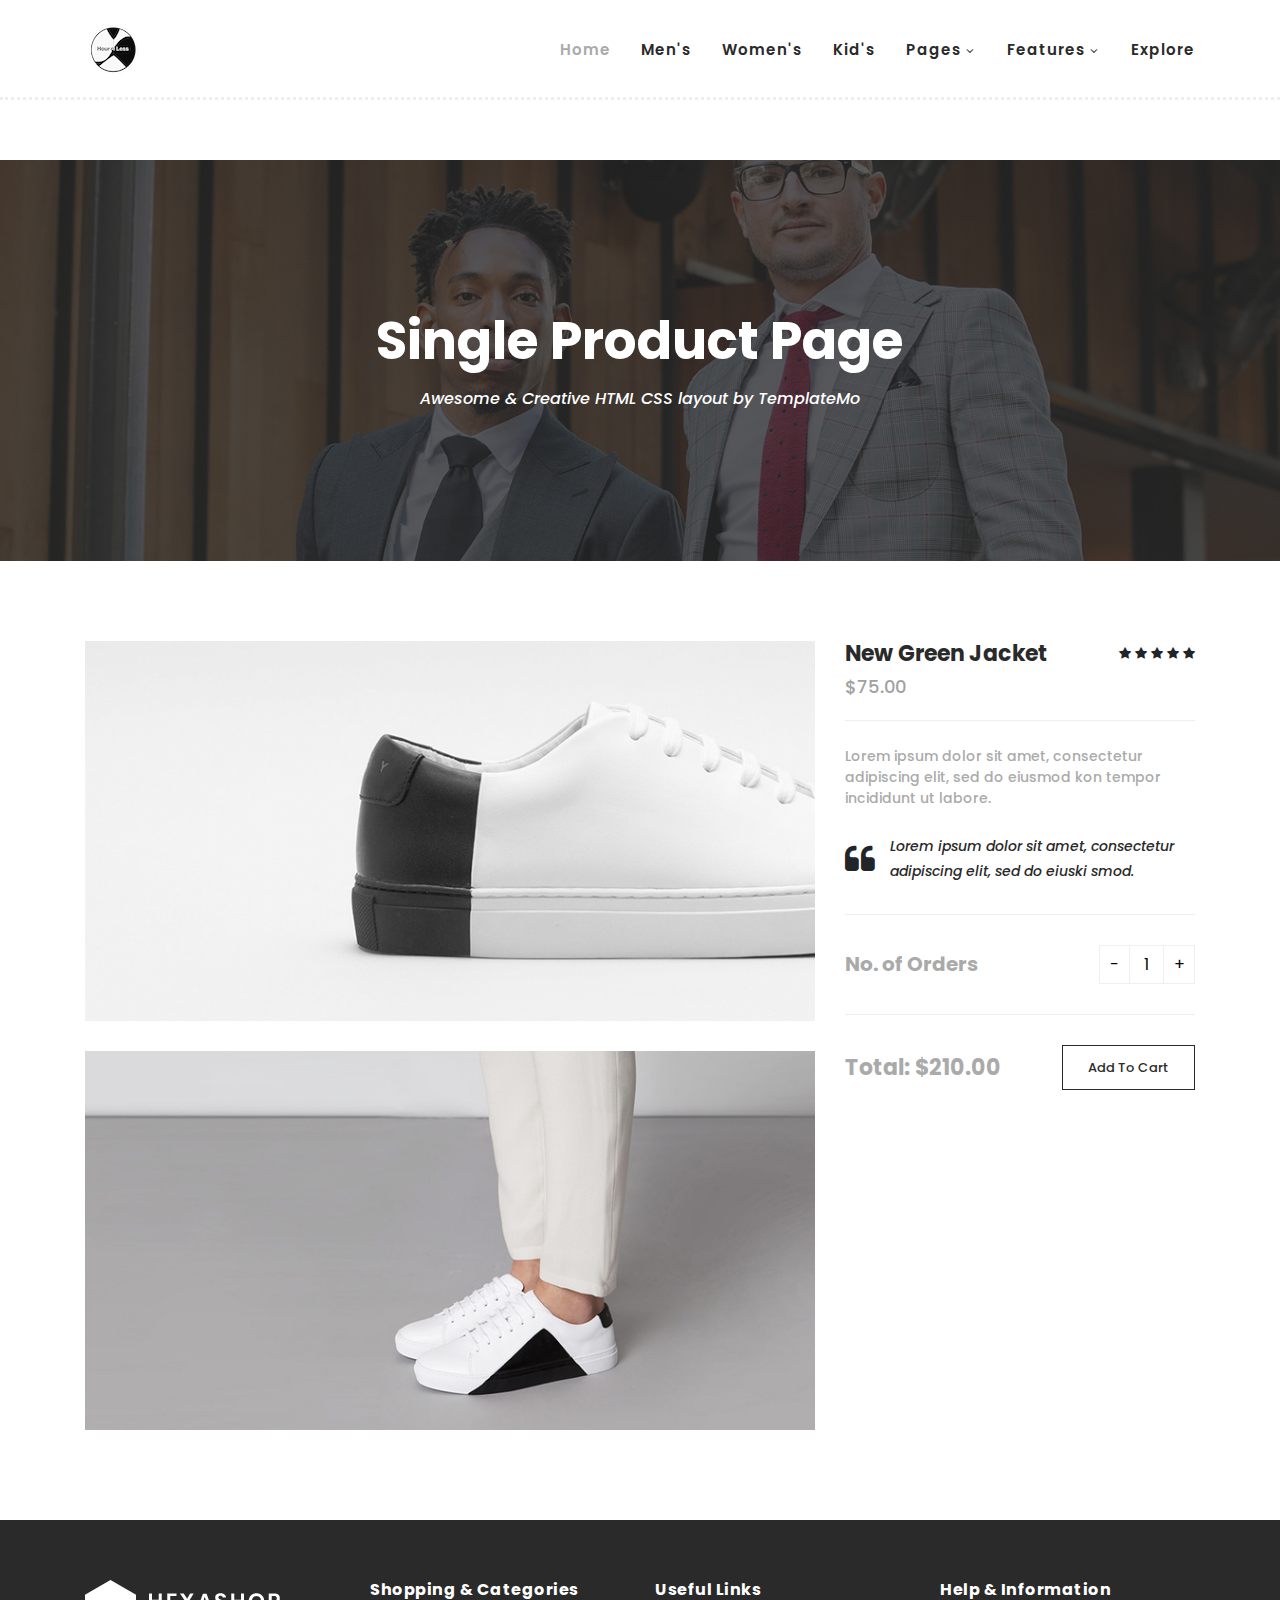
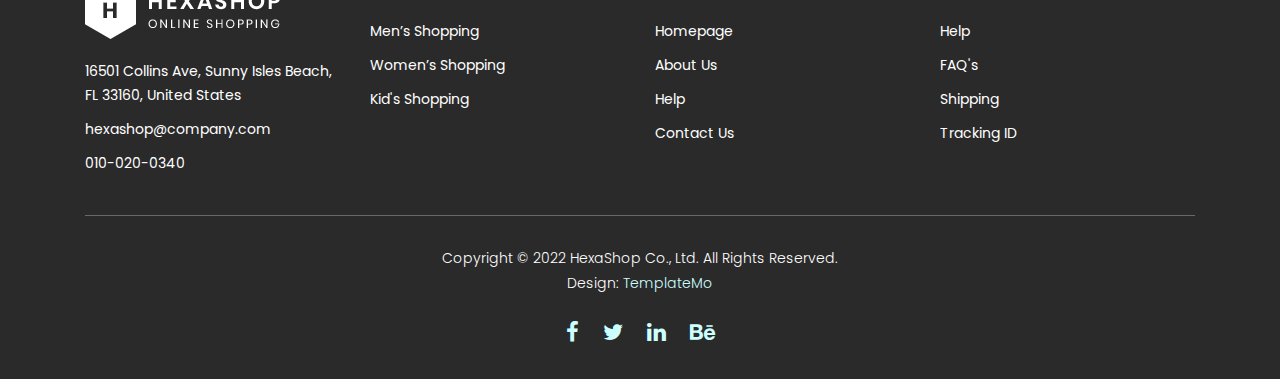
<file: single-product.html>
<!DOCTYPE html>
<html lang="en">

  <head>

    <meta charset="utf-8">
    <meta name="viewport" content="width=device-width, initial-scale=1, shrink-to-fit=no">
    <meta name="description" content="">
    <meta name="author" content="">
    <link href="https://fonts.googleapis.com/css?family=Poppins:100,200,300,400,500,600,700,800,900&display=swap" rel="stylesheet">

    <title>Hexashop - Product Detail Page</title>


    <!-- Additional CSS Files -->
    <link rel="stylesheet" type="text/css" href="assets/css/bootstrap.min.css">

    <link rel="stylesheet" type="text/css" href="assets/css/font-awesome.css">

    <link rel="stylesheet" href="assets/css/templatemo-hexashop.css">

    <link rel="stylesheet" href="assets/css/owl-carousel.css">

    <link rel="stylesheet" href="assets/css/lightbox.css">
<!--

TemplateMo 571 Hexashop

https://templatemo.com/tm-571-hexashop

-->
    </head>
    
    <body>
    
    <!-- ***** Preloader Start ***** -->
    <div id="preloader">
        <div class="jumper">
            <div></div>
            <div></div>
            <div></div>
        </div>
    </div>  
    <!-- ***** Preloader End ***** -->
    
    
    <!-- ***** Header Area Start ***** -->
    <header class="header-area header-sticky">
        <div class="container">
            <div class="row">
                <div class="col-12">
                    <nav class="main-nav">
                        <!-- ***** Logo Start ***** -->
                        <a href="index.html" class="logo">
                            <img src="assets/images/logo.png">
                        </a>
                        <!-- ***** Logo End ***** -->
                        <!-- ***** Menu Start ***** -->
                        <ul class="nav">
                            <li class="scroll-to-section"><a href="index.html" class="active">Home</a></li>
                            <li class="scroll-to-section"><a href="index.html">Men's</a></li>
                            <li class="scroll-to-section"><a href="index.html">Women's</a></li>
                            <li class="scroll-to-section"><a href="index.html">Kid's</a></li>
                            <li class="submenu">
                                <a href="javascript:;">Pages</a>
                                <ul>
                                    <li><a href="about.html">About Us</a></li>
                                    <li><a href="products.html">Products</a></li>
                                    <li><a href="single-product.html">Single Product</a></li>
                                    <li><a href="contact.html">Contact Us</a></li>
                                </ul>
                            </li>
                            <li class="submenu">
                                <a href="javascript:;">Features</a>
                                <ul>
                                    <li><a href="#">Features Page 1</a></li>
                                    <li><a href="#">Features Page 2</a></li>
                                    <li><a href="#">Features Page 3</a></li>
                                    <li><a rel="nofollow" href="https://templatemo.com/page/4" target="_blank">Template Page 4</a></li>
                                </ul>
                            </li>
                            <li class="scroll-to-section"><a href="index.html">Explore</a></li>
                        </ul>        
                        <a class='menu-trigger'>
                            <span>Menu</span>
                        </a>
                        <!-- ***** Menu End ***** -->
                    </nav>
                </div>
            </div>
        </div>
    </header>
    <!-- ***** Header Area End ***** -->

    <!-- ***** Main Banner Area Start ***** -->
    <div class="page-heading" id="top">
        <div class="container">
            <div class="row">
                <div class="col-lg-12">
                    <div class="inner-content">
                        <h2>Single Product Page</h2>
                        <span>Awesome &amp; Creative HTML CSS layout by TemplateMo</span>
                    </div>
                </div>
            </div>
        </div>
    </div>
    <!-- ***** Main Banner Area End ***** -->


    <!-- ***** Product Area Starts ***** -->
    <section class="section" id="product">
        <div class="container">
            <div class="row">
                <div class="col-lg-8">
                <div class="left-images">
                    <img src="assets/images/single-product-01.jpg" alt="">
                    <img src="assets/images/single-product-02.jpg" alt="">
                </div>
            </div>
            <div class="col-lg-4">
                <div class="right-content">
                    <h4>New Green Jacket</h4>
                    <span class="price">$75.00</span>
                    <ul class="stars">
                        <li><i class="fa fa-star"></i></li>
                        <li><i class="fa fa-star"></i></li>
                        <li><i class="fa fa-star"></i></li>
                        <li><i class="fa fa-star"></i></li>
                        <li><i class="fa fa-star"></i></li>
                    </ul>
                    <span>Lorem ipsum dolor sit amet, consectetur adipiscing elit, sed do eiusmod kon tempor incididunt ut labore.</span>
                    <div class="quote">
                        <i class="fa fa-quote-left"></i><p>Lorem ipsum dolor sit amet, consectetur adipiscing elit, sed do eiuski smod.</p>
                    </div>
                    <div class="quantity-content">
                        <div class="left-content">
                            <h6>No. of Orders</h6>
                        </div>
                        <div class="right-content">
                            <div class="quantity buttons_added">
                                <input type="button" value="-" class="minus"><input type="number" step="1" min="1" max="" name="quantity" value="1" title="Qty" class="input-text qty text" size="4" pattern="" inputmode=""><input type="button" value="+" class="plus">
                            </div>
                        </div>
                    </div>
                    <div class="total">
                        <h4>Total: $210.00</h4>
                        <div class="main-border-button"><a href="#">Add To Cart</a></div>
                    </div>
                </div>
            </div>
            </div>
        </div>
    </section>
    <!-- ***** Product Area Ends ***** -->
    
    <!-- ***** Footer Start ***** -->
    <footer>
        <div class="container">
            <div class="row">
                <div class="col-lg-3">
                    <div class="first-item">
                        <div class="logo">
                            <img src="assets/images/white-logo.png" alt="hexashop ecommerce templatemo">
                        </div>
                        <ul>
                            <li><a href="#">16501 Collins Ave, Sunny Isles Beach, FL 33160, United States</a></li>
                            <li><a href="#">hexashop@company.com</a></li>
                            <li><a href="#">010-020-0340</a></li>
                        </ul>
                    </div>
                </div>
                <div class="col-lg-3">
                    <h4>Shopping &amp; Categories</h4>
                    <ul>
                        <li><a href="#">Men’s Shopping</a></li>
                        <li><a href="#">Women’s Shopping</a></li>
                        <li><a href="#">Kid's Shopping</a></li>
                    </ul>
                </div>
                <div class="col-lg-3">
                    <h4>Useful Links</h4>
                    <ul>
                        <li><a href="#">Homepage</a></li>
                        <li><a href="#">About Us</a></li>
                        <li><a href="#">Help</a></li>
                        <li><a href="#">Contact Us</a></li>
                    </ul>
                </div>
                <div class="col-lg-3">
                    <h4>Help &amp; Information</h4>
                    <ul>
                        <li><a href="#">Help</a></li>
                        <li><a href="#">FAQ's</a></li>
                        <li><a href="#">Shipping</a></li>
                        <li><a href="#">Tracking ID</a></li>
                    </ul>
                </div>
                <div class="col-lg-12">
                    <div class="under-footer">
                        <p>Copyright © 2022 HexaShop Co., Ltd. All Rights Reserved. 
                        
                        <br>Design: <a href="https://templatemo.com" target="_parent" title="free css templates">TemplateMo</a></p>
                        <ul>
                            <li><a href="#"><i class="fa fa-facebook"></i></a></li>
                            <li><a href="#"><i class="fa fa-twitter"></i></a></li>
                            <li><a href="#"><i class="fa fa-linkedin"></i></a></li>
                            <li><a href="#"><i class="fa fa-behance"></i></a></li>
                        </ul>
                    </div>
                </div>
            </div>
        </div>
    </footer>
    

    <!-- jQuery -->
    <script src="assets/js/jquery-2.1.0.min.js"></script>

    <!-- Bootstrap -->
    <script src="assets/js/popper.js"></script>
    <script src="assets/js/bootstrap.min.js"></script>

    <!-- Plugins -->
    <script src="assets/js/owl-carousel.js"></script>
    <script src="assets/js/accordions.js"></script>
    <script src="assets/js/datepicker.js"></script>
    <script src="assets/js/scrollreveal.min.js"></script>
    <script src="assets/js/waypoints.min.js"></script>
    <script src="assets/js/jquery.counterup.min.js"></script>
    <script src="assets/js/imgfix.min.js"></script> 
    <script src="assets/js/slick.js"></script> 
    <script src="assets/js/lightbox.js"></script> 
    <script src="assets/js/isotope.js"></script> 
    <script src="assets/js/quantity.js"></script>
    
    <!-- Global Init -->
    <script src="assets/js/custom.js"></script>

    <script>

        $(function() {
            var selectedClass = "";
            $("p").click(function(){
            selectedClass = $(this).attr("data-rel");
            $("#portfolio").fadeTo(50, 0.1);
                $("#portfolio div").not("."+selectedClass).fadeOut();
            setTimeout(function() {
              $("."+selectedClass).fadeIn();
              $("#portfolio").fadeTo(50, 1);
            }, 500);
                
            });
        });

    </script>

  </body>

</html>
</file>
<file: assets/css/templatemo-hexashop.css>
/*

TemplateMo 571 Hexashop

https://templatemo.com/tm-571-hexashop

*/

/* ---------------------------------------------
Table of contents
------------------------------------------------
01. font & reset css
02. reset
03. global styles
04. header
05. banner
06. features
07. testimonials
08. contact
09. footer
10. preloader
11. search
12. portfolio

--------------------------------------------- */
/* 
---------------------------------------------
font & reset css
--------------------------------------------- 
*/
@import url("https://fonts.googleapis.com/css?family=Poppins:100,200,300,400,500,600,700,800,900");
/* 
---------------------------------------------
reset
--------------------------------------------- 
*/
html, body, div, span, applet, object, iframe, h1, h2, h3, h4, h5, h6, p, blockquote, div
pre, a, abbr, acronym, address, big, cite, code, del, dfn, em, font, img, ins, kbd, q,
s, samp, small, strike, strong, sub, sup, tt, var, b, u, i, center, dl, dt, dd, ol, ul, li,
figure, header, nav, section, article, aside, footer, figcaption {
  margin: 0;
  padding: 0;
  border: 0;
  outline: 0;
}

.clearfix:after {
  content: ".";
  display: block;
  clear: both;
  visibility: hidden;
  line-height: 0;
  height: 0;
}

.clearfix {
  display: inline-block;
}

html[xmlns] .clearfix {
  display: block;
}

* html .clearfix {
  height: 1%;
}

ul, li {
  padding: 0;
  margin: 0;
  list-style: none;
}

header, nav, section, article, aside, footer, hgroup {
  display: block;
}

* {
  box-sizing: border-box;
}

html, body {
  font-family: 'Poppins', sans-serif;
  font-weight: 400;
  background-color: #fff;
  font-size: 16px;
  -ms-text-size-adjust: 100%;
  -webkit-font-smoothing: antialiased;
  -moz-osx-font-smoothing: grayscale;
}

a {
  text-decoration: none !important;
}

h1, h2, h3, h4, h5, h6 {
  margin-top: 0px;
  margin-bottom: 0px;
}

ul {
  margin-bottom: 0px;
}

p {
  font-size: 14px;
  line-height: 25px;
  color: #2a2a2a;
}

/* 
---------------------------------------------
global styles
--------------------------------------------- 
*/
html,
body {
  background: #fff;
  font-family: 'Poppins', sans-serif;
}

::selection {
  background: #2a2a2a;
  color: #fff;
}

::-moz-selection {
  background: #2a2a2a;
  color: #fff;
}

@media (max-width: 991px) {
  html, body {
    overflow-x: hidden;
  }
  .mobile-top-fix {
    margin-top: 30px;
    margin-bottom: 0px;
  }
  .mobile-bottom-fix {
    margin-bottom: 30px;
  }
  .mobile-bottom-fix-big {
    margin-bottom: 60px;
  }
}

.main-border-button a {
  font-size: 13px;
  color: #fff;
  border: 1px solid #fff;
  padding: 12px 25px;
  display: inline-block;
  font-weight: 500;
  transition: all .3s;
}

.main-border-button a:hover {
  background-color: #fff;
  color: #2a2a2a;
}

.main-white-button a {
  font-size: 13px;
  color: #2a2a2a;
  background-color: #fff;
  padding: 12px 25px;
  display: inline-block;
  border-radius: 3px;
  font-weight: 600;
  transition: all .3s;
}

.main-white-button a:hover {
  opacity: 0.9;
}

.main-text-button a {
  font-size: 13px;
  color: #fff;
  font-weight: 600;
  transition: all .3s;
}

.main-text-button a:hover {
  opacity: 0.9;
}

.section-heading h2 {
  font-size: 34px;
  font-weight: 700;
  color: #2a2a2a;
}

.section-heading span {
  font-size: 14px;
  color: #a1a1a1;
  font-style: italic;
  font-weight: 400;
}



/* 
---------------------------------------------
header
--------------------------------------------- 
*/

.background-header {
  border-bottom: none !important;
  background-color: #fff;
  height: 80px!important;
  position: fixed!important;
  top: 0px;
  left: 0px;
  right: 0px;
  box-shadow: 0px 0px 10px rgba(0,0,0,0.15)!important;
}

.background-header .logo,
.background-header .main-nav .nav li a {
  color: #1e1e1e!important;
}

.background-header .main-nav .nav li:hover a {
  color: #2a2a2a!important;
}

.background-header .nav li a.active {
  color: #2a2a2a!important;
}

.header-area {
  border-bottom: 3px dotted #eee;
  box-shadow: none;
  background-color: #fff;
  position: absolute;
  top: 0px;
  left: 0px;
  right: 0px;
  z-index: 100;
  height: 100px;
  -webkit-transition: all .5s ease 0s;
  -moz-transition: all .5s ease 0s;
  -o-transition: all .5s ease 0s;
  transition: all .5s ease 0s;
}

.header-area .main-nav {
  min-height: 80px;
  background: transparent;
}

.header-area .main-nav .logo {
  line-height: 100px;
  color: #fff;
  font-size: 28px;
  font-weight: 700;
  text-transform: uppercase;
  letter-spacing: 2px;
  float: left;
  -webkit-transition: all 0.3s ease 0s;
  -moz-transition: all 0.3s ease 0s;
  -o-transition: all 0.3s ease 0s;
  transition: all 0.3s ease 0s;
}

.background-header .main-nav .logo {
  line-height: 75px;
}

.background-header .nav {
  margin-top: 20px !important;
}

.header-area .main-nav .nav {
  float: right;
  margin-top: 30px;
  margin-right: 0px;
  background-color: transparent;
  -webkit-transition: all 0.3s ease 0s;
  -moz-transition: all 0.3s ease 0s;
  -o-transition: all 0.3s ease 0s;
  transition: all 0.3s ease 0s;
  position: relative;
  z-index: 999;
}

.header-area .main-nav .nav li {
  padding-left: 15px;
  padding-right: 15px;
}

.header-area .main-nav .nav li:last-child {
  padding-right: 0px;
}

.header-area .main-nav .nav li a {
  display: block;
  font-weight: 600;
  font-size: 15px;
  color: #2a2a2a;
  text-transform: capitalize;
  -webkit-transition: all 0.3s ease 0s;
  -moz-transition: all 0.3s ease 0s;
  -o-transition: all 0.3s ease 0s;
  transition: all 0.3s ease 0s;
  height: 40px;
  line-height: 40px;
  border: transparent;
  letter-spacing: 1px;
}

.header-area .main-nav .nav li a {
  color: #2a2a2a;
}

.header-area .main-nav .nav li:hover a,
.header-area .main-nav .nav li a.active {
  color: #aaa!important;
}

.background-header .main-nav .nav li:hover a,
.background-header .main-nav .nav li a.active {
  color: #aaa!important;
  opacity: 1;
}

.header-area .main-nav .nav li.submenu {
  position: relative;
  padding-right: 30px;
}

.header-area .main-nav .nav li.submenu:after {
  font-family: FontAwesome;
  content: "\f107";
  font-size: 12px;
  color: #2a2a2a;
  position: absolute;
  right: 18px;
  top: 12px;
}

.background-header .main-nav .nav li.submenu:after {
  color: #2a2a2a;
}

.header-area .main-nav .nav li.submenu ul {
  position: absolute;
  width: 200px;
  box-shadow: 0 2px 28px 0 rgba(0, 0, 0, 0.06);
  overflow: hidden;
  top: 50px;
  opacity: 0;
  transform: translateY(+2em);
  visibility: hidden;
  z-index: -1;
  transition: all 0.3s ease-in-out 0s, visibility 0s linear 0.3s, z-index 0s linear 0.01s;
}

.header-area .main-nav .nav li.submenu ul li {
  margin-left: 0px;
  padding-left: 0px;
  padding-right: 0px;
}

.header-area .main-nav .nav li.submenu ul li a {
  opacity: 1;
  display: block;
  background: #f7f7f7;
  color: #2a2a2a!important;
  padding-left: 20px;
  height: 40px;
  line-height: 40px;
  -webkit-transition: all 0.3s ease 0s;
  -moz-transition: all 0.3s ease 0s;
  -o-transition: all 0.3s ease 0s;
  transition: all 0.3s ease 0s;
  position: relative;
  font-size: 13px;
  font-weight: 400;
  border-bottom: 1px solid #eee;
}

.header-area .main-nav .nav li.submenu ul li a:hover {
  background: #fff;
  color: #aaa!important;
  padding-left: 25px;
}

.header-area .main-nav .nav li.submenu ul li a:hover:before {
  width: 3px;
}

.header-area .main-nav .nav li.submenu:hover ul {
  visibility: visible;
  opacity: 1;
  z-index: 1;
  transform: translateY(0%);
  transition-delay: 0s, 0s, 0.3s;
}

.header-area .main-nav .menu-trigger {
  cursor: pointer;
  display: block;
  position: absolute;
  top: 33px;
  width: 32px;
  height: 40px;
  text-indent: -9999em;
  z-index: 99;
  right: 40px;
  display: none;
}

.background-header .main-nav .menu-trigger {
  top: 23px;
}

.header-area .main-nav .menu-trigger span,
.header-area .main-nav .menu-trigger span:before,
.header-area .main-nav .menu-trigger span:after {
  -moz-transition: all 0.4s;
  -o-transition: all 0.4s;
  -webkit-transition: all 0.4s;
  transition: all 0.4s;
  background-color: #1e1e1e;
  display: block;
  position: absolute;
  width: 30px;
  height: 2px;
  left: 0;
}

.background-header .main-nav .menu-trigger span,
.background-header .main-nav .menu-trigger span:before,
.background-header .main-nav .menu-trigger span:after {
  background-color: #1e1e1e;
}

.header-area .main-nav .menu-trigger span:before,
.header-area .main-nav .menu-trigger span:after {
  -moz-transition: all 0.4s;
  -o-transition: all 0.4s;
  -webkit-transition: all 0.4s;
  transition: all 0.4s;
  background-color: #1e1e1e;
  display: block;
  position: absolute;
  width: 30px;
  height: 2px;
  left: 0;
  width: 75%;
}

.background-header .main-nav .menu-trigger span:before,
.background-header .main-nav .menu-trigger span:after {
  background-color: #1e1e1e;
}

.header-area .main-nav .menu-trigger span:before,
.header-area .main-nav .menu-trigger span:after {
  content: "";
}

.header-area .main-nav .menu-trigger span {
  top: 16px;
}

.header-area .main-nav .menu-trigger span:before {
  -moz-transform-origin: 33% 100%;
  -ms-transform-origin: 33% 100%;
  -webkit-transform-origin: 33% 100%;
  transform-origin: 33% 100%;
  top: -10px;
  z-index: 10;
}

.header-area .main-nav .menu-trigger span:after {
  -moz-transform-origin: 33% 0;
  -ms-transform-origin: 33% 0;
  -webkit-transform-origin: 33% 0;
  transform-origin: 33% 0;
  top: 10px;
}

.header-area .main-nav .menu-trigger.active span,
.header-area .main-nav .menu-trigger.active span:before,
.header-area .main-nav .menu-trigger.active span:after {
  background-color: transparent;
  width: 100%;
}

.header-area .main-nav .menu-trigger.active span:before {
  -moz-transform: translateY(6px) translateX(1px) rotate(45deg);
  -ms-transform: translateY(6px) translateX(1px) rotate(45deg);
  -webkit-transform: translateY(6px) translateX(1px) rotate(45deg);
  transform: translateY(6px) translateX(1px) rotate(45deg);
  background-color: #1e1e1e;
}

.background-header .main-nav .menu-trigger.active span:before {
  background-color: #1e1e1e;
}

.header-area .main-nav .menu-trigger.active span:after {
  -moz-transform: translateY(-6px) translateX(1px) rotate(-45deg);
  -ms-transform: translateY(-6px) translateX(1px) rotate(-45deg);
  -webkit-transform: translateY(-6px) translateX(1px) rotate(-45deg);
  transform: translateY(-6px) translateX(1px) rotate(-45deg);
  background-color: #1e1e1e;
}

.background-header .main-nav .menu-trigger.active span:after {
  background-color: #1e1e1e;
}

.header-area.header-sticky {
  min-height: 80px;
}

.header-area .nav {
  margin-top: 30px;
}

.header-area.header-sticky .nav li a.active {
  color: #aaa;
}

@media (max-width: 1200px) {
  .header-area .main-nav .nav li {
    padding-left: 12px;
    padding-right: 12px;
  }
  .header-area .main-nav:before {
    display: none;
  }
}

@media (max-width: 767px) {
  .header-area .main-nav .logo {
    color: #1e1e1e;
  }
  .header-area.header-sticky .nav li a:hover,
  .header-area.header-sticky .nav li a.active {
    color: #aaa!important;
    opacity: 1;
  }
  .header-area.header-sticky .nav li.search-icon a {
    width: 100%;
  }
  .header-area {
    background-color: #f7f7f7;
    padding: 0px 15px;
    height: 100px;
    box-shadow: none;
    text-align: center;
  }
  .header-area .container {
    padding: 0px;
  }
  .header-area .logo {
    margin-left: 30px;
  }
  .header-area .menu-trigger {
    display: block !important;
  }
  .header-area .main-nav {
    overflow: hidden;
  }
  .header-area .main-nav .nav {
    float: none;
    width: 100%;
    display: none;
    -webkit-transition: all 0s ease 0s;
    -moz-transition: all 0s ease 0s;
    -o-transition: all 0s ease 0s;
    transition: all 0s ease 0s;
    margin-left: 0px;
  }
  .header-area .main-nav .nav li:first-child {
    border-top: 1px solid #eee;
  }
  .header-area.header-sticky .nav {
    margin-top: 100px !important;
  }
  .header-area .main-nav .nav li {
    width: 100%;
    background: #fff;
    border-bottom: 1px solid #eee;
    padding-left: 0px !important;
    padding-right: 0px !important;
  }
  .header-area .main-nav .nav li a {
    height: 50px !important;
    line-height: 50px !important;
    padding: 0px !important;
    border: none !important;
    background: #f7f7f7 !important;
    color: #191a20 !important;
  }
  .header-area .main-nav .nav li a:hover {
    background: #eee !important;
    color: #aaa!important;
  }
  .header-area .main-nav .nav li.submenu ul {
    position: relative;
    visibility: inherit;
    opacity: 1;
    z-index: 1;
    transform: translateY(0%);
    transition-delay: 0s, 0s, 0.3s;
    top: 0px;
    width: 100%;
    box-shadow: none;
    height: 0px;
  }
  .header-area .main-nav .nav li.submenu ul li a {
    font-size: 12px;
    font-weight: 400;
  }
  .header-area .main-nav .nav li.submenu ul li a:hover:before {
    width: 0px;
  }
  .header-area .main-nav .nav li.submenu ul.active {
    height: auto !important;
  }
  .header-area .main-nav .nav li.submenu:after {
    color: #3B566E;
    right: 25px;
    font-size: 14px;
    top: 15px;
  }
  .header-area .main-nav .nav li.submenu:hover ul, .header-area .main-nav .nav li.submenu:focus ul {
    height: 0px;
  }
}

@media (min-width: 767px) {
  .header-area .main-nav .nav {
    display: flex !important;
  }
}


/* 
---------------------------------------------
banner
--------------------------------------------- 
*/

.main-banner {
  border-bottom: 3px dotted #eee;
  padding-top: 160px;
  padding-bottom: 30px;
}

.main-banner .left-content .thumb img {
  width: 100%;
  overflow: hidden;
}

.main-banner .left-content .inner-content {
  position: absolute;
  left: 100px;
  top: 50%;
  transform: translateY(-50%);
}

.main-banner .left-content .inner-content h4 {
  color: #fff;
  margin-top: -10px;
  font-size: 52px;
  font-weight: 700;
  margin-bottom: 20px;
}

.main-banner .left-content .inner-content span {
  font-size: 16px;
  color: #fff;
  font-weight: 400;
  font-style: italic;
  display: block;
  margin-bottom: 30px;
}

.main-banner .right-content .right-first-image {
  margin-bottom: 28.5px;
}

.main-banner .right-content .right-first-image .thumb {
  position: relative;
  text-align: center;
}

.main-banner .right-content .right-first-image .thumb img {
  width: 100%;
  overflow: hidden;
}

.main-banner .right-content .right-first-image .thumb .inner-content {
  position: absolute;
  top: 50%;
  transform: translateY(-50%);
  width: 100%;
  text-align: center;
}

.main-banner .right-content .right-first-image .thumb .inner-content h4 {
  color: #fff;
  font-size: 24px;
  font-weight: 700;
  margin-bottom: 15px;
}

.main-banner .right-content .right-first-image .thumb .inner-content span {
  font-size: 16px;
  color: #fff;
  font-style: italic;
}

.main-banner .right-content .right-first-image .thumb .hover-content {
  position: absolute;
  top: 15px;
  right: 15px;
  left: 15px;
  bottom: 15px;
  text-align: center;
  background-color: rgba(42,42,42,.97);
  opacity: 0;
  visibility: hidden;
  transition: all 0.5s;
}

.main-banner .right-content .right-first-image .thumb:hover .hover-content {
  opacity: 1;
  visibility: visible;
}

.main-banner .right-content .right-first-image .thumb .hover-content .inner {
  position: absolute;
  top: 50%;
  left: 50%;
  transform: translate(-50%, -50%);
  width: 100%;
}

.main-banner .right-content .right-first-image .thumb .hover-content h4 {
  color: #fff;
  font-size: 24px;
  font-weight: 700;
  margin-bottom: 15px;
}

.main-banner .right-content .right-first-image .thumb .hover-content p {
  color: #fff;
  padding: 0px 20px;
  margin-bottom: 20px;
}



/*
---------------------------------------------
Men
---------------------------------------------
*/

#men {
  padding-top: 90px;
  padding-bottom: 90px;
  border-bottom: 3px dotted #eee;
}

#men .section-heading {
  margin-bottom: 60px;
}

#men .item .down-content {
  padding-top: 30px;
  position: relative;
  z-index: 3;
  background-color: #fff;
}

#men .item .down-content h4 {
  font-size: 22px;
  color: #2a2a2a;
  font-weight: 700;
  margin-bottom: 8px;
}

#men .item .down-content span {
  font-size: 18px;
  color: #a1a1a1;
  font-weight: 500;
  display: block;
}

#men .item .down-content ul.stars {
  position: absolute;
  right: 0;
  top: 30px;
}

#men .item .down-content ul.stars li {
  display: inline;
  font-size: 13px;
}

#men .item .thumb .hover-content {
  position: absolute;
  z-index: 2;
  text-align: center;
  bottom: -60px;
  width: 100%;
  opacity: 0;
  visibility: hidden;
  transition: all .5s;
}

#men .item .thumb:hover .hover-content {
  bottom: 30px;
  opacity: 1;
  visibility: visible;
}

#men .item .thumb {
  position: relative;
}

#men .item .thumb .hover-content ul li {
  display: inline;
  margin: 0px 10px;
}

#men .item .thumb .hover-content ul li a {
  width: 50px;
  height: 50px;
  text-align: center;
  line-height: 50px;
  display: inline-block;
  color: #2a2a2a;
  background-color: #fff;
}


#men .owl-nav {
  text-align: center;
  position: absolute;
  width: 100%;
  top: 40%;
  transform: translateY(-25px);
}

#men .owl-dots {
  display: none;
}
    
#men .owl-nav .owl-prev{
  position: absolute;
  left: -80px;
  outline: none;
}

#men .owl-nav .owl-prev span,
#men .owl-nav .owl-next span {
  opacity: 0;
}

#men .owl-nav .owl-prev:before {
  display: inline-block;
  font-family: 'FontAwesome';
  color: #2a2a2a;
  font-size: 25px;
  font-weight: 700;
  content: '\f104';
  width: 50px;
  height: 50px;
  background-color: transparent;
  line-height: 48px;
  border :1px solid #2a2a2a;
}

#men .owl-nav .owl-prev {
  opacity: 0.75;
  transition: all .5s;
}

#men .owl-nav .owl-prev:hover {
  opacity: 1;
}

#men .owl-nav .owl-next {
  opacity: 0.75;
  transition: all .5s;
}

#men .owl-nav .owl-next:hover {
  opacity: 1;
}

#men .owl-nav .owl-next{
  outline: none;
  position: absolute;
  right: -85px;
}

#men .owl-nav .owl-next:before {
  display: inline-block;
  font-family: 'FontAwesome';
  color: #2a2a2a;
  font-size: 25px;
  font-weight: 700;
  content: '\f105';
  width: 50px;
  height: 50px;
  background-color: transparent;
  line-height: 48px;
  border :1px solid #2a2a2a;
}


/*
---------------------------------------------
Women
---------------------------------------------
*/

#women {
  padding-top: 90px;
  padding-bottom: 90px;
  border-bottom: 3px dotted #eee;
}

#women .section-heading {
  margin-bottom: 60px;
}

#women .item .down-content {
  padding-top: 30px;
  position: relative;
  z-index: 3;
  background-color: #fff;
}

#women .item .down-content h4 {
  font-size: 22px;
  color: #2a2a2a;
  font-weight: 700;
  margin-bottom: 8px;
}

#women .item .down-content span {
  font-size: 18px;
  color: #a1a1a1;
  font-weight: 500;
  display: block;
}

#women .item .down-content ul.stars {
  position: absolute;
  right: 0;
  top: 30px;
}

#women .item .down-content ul.stars li {
  display: inline;
  font-size: 13px;
}

#women .item .thumb .hover-content {
  position: absolute;
  z-index: 2;
  text-align: center;
  bottom: -60px;
  width: 100%;
  opacity: 0;
  visibility: hidden;
  transition: all .5s;
}

#women .item .thumb:hover .hover-content {
  bottom: 30px;
  opacity: 1;
  visibility: visible;
}

#women .item .thumb {
  position: relative;
}

#women .item .thumb .hover-content ul li {
  display: inline;
  margin: 0px 10px;
}

#women .item .thumb .hover-content ul li a {
  width: 50px;
  height: 50px;
  text-align: center;
  line-height: 50px;
  display: inline-block;
  color: #2a2a2a;
  background-color: #fff;
}


#women .owl-nav {
  text-align: center;
  position: absolute;
  width: 100%;
  top: 40%;
  transform: translateY(-25px);
}

#women .owl-dots {
  display: none;
}
    
#women .owl-nav .owl-prev{
  position: absolute;
  left: -80px;
  outline: none;
}

#women .owl-nav .owl-prev span,
#women .owl-nav .owl-next span {
  opacity: 0;
}

#women .owl-nav .owl-prev:before {
  display: inline-block;
  font-family: 'FontAwesome';
  color: #2a2a2a;
  font-size: 25px;
  font-weight: 700;
  content: '\f104';
  width: 50px;
  height: 50px;
  background-color: transparent;
  line-height: 48px;
  border :1px solid #2a2a2a;
}

#women .owl-nav .owl-prev {
  opacity: 0.75;
  transition: all .5s;
}

#women .owl-nav .owl-prev:hover {
  opacity: 1;
}

#women .owl-nav .owl-next {
  opacity: 0.75;
  transition: all .5s;
}

#women .owl-nav .owl-next:hover {
  opacity: 1;
}

#women .owl-nav .owl-next{
  outline: none;
  position: absolute;
  right: -85px;
}

#women .owl-nav .owl-next:before {
  display: inline-block;
  font-family: 'FontAwesome';
  color: #2a2a2a;
  font-size: 25px;
  font-weight: 700;
  content: '\f105';
  width: 50px;
  height: 50px;
  background-color: transparent;
  line-height: 48px;
  border :1px solid #2a2a2a;
}

/*
---------------------------------------------
Kids
---------------------------------------------
*/

#kids {
  padding-top: 90px;
  padding-bottom: 90px;
  border-bottom: 3px dotted #eee;
}

#kids .section-heading {
  margin-bottom: 60px;
}

#kids .item .down-content {
  padding-top: 30px;
  position: relative;
  z-index: 3;
  background-color: #fff;
}

#kids .item .down-content h4 {
  font-size: 22px;
  color: #2a2a2a;
  font-weight: 700;
  margin-bottom: 8px;
}

#kids .item .down-content span {
  font-size: 18px;
  color: #a1a1a1;
  font-weight: 500;
  display: block;
}

#kids .item .down-content ul.stars {
  position: absolute;
  right: 0;
  top: 30px;
}

#kids .item .down-content ul.stars li {
  display: inline;
  font-size: 13px;
}

#kids .item .thumb .hover-content {
  position: absolute;
  z-index: 2;
  text-align: center;
  bottom: -60px;
  width: 100%;
  opacity: 0;
  visibility: hidden;
  transition: all .5s;
}

#kids .item .thumb:hover .hover-content {
  bottom: 30px;
  opacity: 1;
  visibility: visible;
}

#kids .item .thumb {
  position: relative;
}

#kids .item .thumb .hover-content ul li {
  display: inline;
  margin: 0px 10px;
}

#kids .item .thumb .hover-content ul li a {
  width: 50px;
  height: 50px;
  text-align: center;
  line-height: 50px;
  display: inline-block;
  color: #2a2a2a;
  background-color: #fff;
}


#kids .owl-nav {
  text-align: center;
  position: absolute;
  width: 100%;
  top: 40%;
  transform: translateY(-25px);
}

#kids .owl-dots {
  display: none;
}
    
#kids .owl-nav .owl-prev{
  position: absolute;
  left: -80px;
  outline: none;
}

#kids .owl-nav .owl-prev span,
#kids .owl-nav .owl-next span {
  opacity: 0;
}

#kids .owl-nav .owl-prev:before {
  display: inline-block;
  font-family: 'FontAwesome';
  color: #2a2a2a;
  font-size: 25px;
  font-weight: 700;
  content: '\f104';
  width: 50px;
  height: 50px;
  background-color: transparent;
  line-height: 48px;
  border :1px solid #2a2a2a;
}

#kids .owl-nav .owl-prev {
  opacity: 0.75;
  transition: all .5s;
}

#kids .owl-nav .owl-prev:hover {
  opacity: 1;
}

#kids .owl-nav .owl-next {
  opacity: 0.75;
  transition: all .5s;
}

#kids .owl-nav .owl-next:hover {
  opacity: 1;
}

#kids .owl-nav .owl-next{
  outline: none;
  position: absolute;
  right: -85px;
}

#kids .owl-nav .owl-next:before {
  display: inline-block;
  font-family: 'FontAwesome';
  color: #2a2a2a;
  font-size: 25px;
  font-weight: 700;
  content: '\f105';
  width: 50px;
  height: 50px;
  background-color: transparent;
  line-height: 48px;
  border :1px solid #2a2a2a;
}


/*
---------------------------------------------
Explore
---------------------------------------------
*/

#explore {
  padding-top: 90px;
  padding-bottom: 90px;
  border-bottom: 3px dotted #eee;
}

#explore .left-content {
  margin-right: 30px;
}

#explore .left-content h2 {
  font-size: 34px;
  font-weight: 700;
  color: #2a2a2a;
}

#explore .left-content span {
  font-size: 14px;
  color: #aaaaaa;
  font-weight: 500;
  display: block;
  margin-top: 25px;
}

#explore .left-content .quote {
  margin-top: 25px;
}

#explore .left-content .quote i {
  float: left;
  font-size: 32px;
  margin-right: 15px;
  margin-top: 10px;
}

#explore .left-content .quote p {
  font-style: italic;
  color: #2a2a2a;
  font-weight: 500;
}

#explore .left-content p {
  font-size: 14px;
  color: #aaaaaa;
  font-weight: 500;
  display: block;
  margin-top: 25px;
}

#explore .left-content .main-border-button a {
  color: #2a2a2a;
  border-color: #2a2a2a;
  margin-top: 35px;
}

#explore .left-content .main-border-button a:hover {
  background-color: #2a2a2a;
  color: #fff;
}

#explore img {
  width: 100%;
  overflow: hidden;
}

#explore .leather {
  margin-bottom: 30px;
}

#explore .first-image {
  margin-bottom: 30px;
}

#explore .leather,
#explore .types {
  min-height: 255px;
  background-color: #f8f8f8;
  text-align: center;
  width: 100%;
}

#explore .leather h4,
#explore .types h4 {
  font-size: 24px;
  font-weight: 700;
  color: #2a2a2a;
  padding-top: 90px;
  margin-bottom: 5px;
}

#explore .leather span,
#explore .types span {
  font-size: 14px;
  font-style: italic;
  color: #aaa;
  font-weight: 500;
}

/* 
---------------------------------------------
Social
--------------------------------------------- 
*/

#social {
  margin-top: 90px;
  padding-bottom: 90px;
  border-bottom: 3px dotted #eee;
}

#social .col-2 {
  padding-left: 0;
  padding-right: 0;
}

#social .images {
  margin-top: 60px;
  padding-left: 15px;
  padding-right: 15px;
}

#social .thumb {
  position: relative;
}

#social .thumb .icon {
  position: absolute;
  bottom: 0;
  left: 0;
  right: 0;
  top: 0;
  width: 100%;
  background-color: rgba(0,0,0,0.85);
  opacity: 0;
  visibility: hidden;
  transition: all .3s;
}

#social .thumb:hover .icon {
  opacity: 1;
  visibility: visible;
}

#social .thumb .icon h6 {
  color: #fff;
  position: absolute;
  font-size: 14px;
  bottom: 40px;
  font-weight: 400;
  left: 15px;
}

#social .thumb .icon i {
  color: #fff;
  position: absolute;
  bottom: 15px;
  left: 15px;
}

#social .thumb img {
  width: 100%;
  overflow: hidden;
}


/* 
---------------------------------------------
Subscribe
--------------------------------------------- 
*/

.subscribe {
  margin-top: 90px;
}

.subscribe .section-heading {
  margin-bottom: 30px;
}

.subscribe .section-heading h2 {
  line-height: 55px;
}

.subscribe form input {
  width: 100%;
  height: 44px;
  line-height: 44px;
  padding: 0px 15px;
  font-size: 14px;
  font-style: italic;
  font-weight: 500;
  color: #aaa;
  border-radius: 0px;
  border: 1px solid #7a7a7a;
  box-shadow: none;
}

.subscribe form input::focus {
  border-color: #2a2a2a;
  border-radius: 0px;
}

.subscribe form button {
  width: 44px;
  height: 44px;
  display: inline-block;
  text-align: center;
  line-height: 44px;
  background-color: #2a2a2a;
  box-shadow: none;
  border: 1px solid transparent;
  color: #fff;
  transition: all 0.3s;
}

.subscribe form button:hover {
  background-color: #fff;
  border: 1px solid #2a2a2a;
  color: #2a2a2a;
}

.subscribe ul li {
  margin-bottom: 30px;
  display: block;
}

.subscribe ul li {
  font-size: 16px;
  font-weight: 700;
  color: #2a2a2a;
}

.subscribe ul li span,
.subscribe ul li span a {
  font-size: 14px;
  font-weight: 400;
  color: #aaa;
}

.subscribe ul li span a:hover {
  color: #2a2a2a;
}


/* 
---------------------------------------------
footer
--------------------------------------------- 
*/

footer {
  margin-top: 60px;
  padding: 60px 0px 30px 0px;
  background-color: #2a2a2a;
}

footer .logo {
  margin-bottom: 20px;
}

footer ul li {
  display: block;
  margin-bottom: 10px;
}

footer ul li a {
  font-size: 14px;
  color: #fff;
  transition: all .3s;
}

footer ul li a:hover {
  color: #aaa;
}

footer h4 {
  letter-spacing: 0.5px;
  font-size: 16px;
  color: #fff;
  font-weight: 700;
  margin-bottom: 20px;
}

footer .under-footer {
  margin-top: 30px;
  padding-top: 30px;
  text-align: center;
  border-top: 1px solid rgba(250,250,250,0.3);
}

footer .under-footer ul {
  margin-top: 20px;
}

footer .under-footer ul li {
  display: inline-block;
  margin: 0px 10px;
}

footer .under-footer ul li a {
  font-size: 22px;
}

footer .under-footer p {
  color: #fff;
  font-size: 14px;
  font-weight: 300;
}

footer .under-footer a {
  color: #cff;
}

footer .under-footer a:hover {
  color: #c66;
}


/* 
---------------------------------------------
Products Page
--------------------------------------------- 
*/

.page-heading {
  margin-top: 160px;
  margin-bottom: 30px;
  background-image: url(../images/products-page-heading.jpg);
  background-position: center center;
  background-size: cover;
  background-repeat: no-repeat;
}

.page-heading .inner-content {
  padding: 150px 0px;
  text-align: center;
}

.page-heading .inner-content h2 {
  font-size: 52px;
  color: #fff;
  font-weight: 700;
  margin-bottom: 15px;
}

.page-heading .inner-content span {
  font-size: 16px;
  font-weight: 500;
  color: #fff;
  font-style: italic;
}

#products .section-heading {
  text-align: center;
  margin-bottom: 60px;
  margin-top: 80px;
}

#products .item {
  margin-bottom: 30px;
}

#products .item .thumb img {
  width: 100%;
  overflow: hidden;
}

#products .item .down-content {
  padding-top: 20px;
  position: relative;
  z-index: 3;
  background-color: #fff;
}

#products .item .down-content h4 {
  font-size: 22px;
  color: #2a2a2a;
  font-weight: 700;
  margin-bottom: 8px;
}

#products .item .down-content span {
  font-size: 18px;
  color: #a1a1a1;
  font-weight: 500;
  display: block;
}

#products .item .down-content ul.stars {
  position: absolute;
  right: 0;
  top: 20px;
}

#products .item .down-content ul.stars li {
  display: inline;
  font-size: 13px;
}

#products .item .thumb .hover-content {
  position: absolute;
  z-index: 2;
  text-align: center;
  bottom: -60px;
  width: 100%;
  opacity: 0;
  visibility: hidden;
  transition: all .5s;
}

#products .item .thumb:hover .hover-content {
  bottom: 30px;
  opacity: 1;
  visibility: visible;
}

#products .item .thumb {
  position: relative;
}

#products .item .thumb .hover-content ul li {
  display: inline;
  margin: 0px 10px;
}

#products .item .thumb .hover-content ul li a {
  width: 50px;
  height: 50px;
  text-align: center;
  line-height: 50px;
  display: inline-block;
  color: #2a2a2a;
  background-color: #fff;
}

#products .pagination {
  margin-top: 30px;
  margin-bottom: 40px;
}

#products .pagination ul {
  text-align: center;
  width: 100%;
}

#products .pagination ul li {
  display: inline;
  margin: 0px 5px;
}

#products .pagination ul li a {
  width: 44px;
  height: 44px;
  border: 1px solid #2a2a2a;
  display: inline-block;
  text-align: center;
  line-height: 44px;
  font-size: 14px;
  font-weight: 500;
  color: #2a2a2a;
}

#products .pagination ul li a:hover,
#products .pagination ul li.active a {
  background-color: #2a2a2a;
  color: #fff;
}



/* 
---------------------------------------------
Single Product Page
--------------------------------------------- 
*/

#product {
  margin-top: 80px;
}

#product .left-images img {
  width: 100%;
  overflow: hidden;
  margin-bottom: 30px;
}

#product .right-content {
  position: relative;
  z-index: 3;
  background-color: #fff;
}

#product .right-content h4 {
  font-size: 22px;
  color: #2a2a2a;
  font-weight: 700;
  margin-bottom: 0px;
}

#product .right-content span.price {
  font-size: 18px;
  color: #a1a1a1;
  font-weight: 500;
  display: block;
  margin-top: 5px;
  border-bottom: 1px solid #eee;
  padding-bottom: 20px;
}

#product .right-content ul.stars {
  position: absolute;
  right: 0;
  top: 0;
}

#product .right-content ul.stars li {
  display: inline;
  font-size: 13px;
}

#product .right-content span {
  font-size: 14px;
  color: #aaaaaa;
  font-weight: 500;
  display: block;
  margin-top: 25px;
}

#product .right-content .quote {
  margin-top: 25px;
}

#product .right-content .quote i {
  float: left;
  font-size: 32px;
  margin-right: 15px;
  margin-top: 10px;
}

#product .right-content .quote p {
  font-style: italic;
  color: #2a2a2a;
  font-weight: 500;
}

#product .right-content p {
  font-size: 14px;
  color: #aaaaaa;
  font-weight: 500;
  display: block;
  margin-top: 25px;
}

.quantity-content {
  margin-top: 30px;
  padding-top: 30px;
  border-top: 1px solid #eee;
  border-bottom: 1px solid #eee;
  width: 100%;
  padding-bottom: 30px;
  margin-bottom: 30px;
}

.quantity-content .left-content {
  float: left;
  margin-right: 30px;
}

.quantity-content .right-content {
  text-align: right;
}

.quantity-content .left-content h6 {
  padding-top: 7px;
  font-size: 20px;
  font-weight: 700;
  color: #aaa;
  position: relative;
  z-index: 11;
}

.total h4 {
  float: left;
  font-size: 20px;
  margin-top: 10px;
  color: #aaa!important;
}

.total .main-border-button {
  text-align: right;
}

.total .main-border-button a {
  border-color: #2a2a2a;
  color: #2a2a2a;
}

.total .main-border-button a:hover {
  color: #fff;
  background-color: #2a2a2a;
}

.quantity {
  display: inline-block; }
 
 .quantity .input-text.qty {
  width: 35px;
  height: 39px;
  padding: 0 5px;
  text-align: center;
  background-color: transparent;
  border: 1px solid #efefef;
 }
 
 .quantity.buttons_added {
  text-align: left;
  position: relative;
  white-space: nowrap;
  vertical-align: top; }
 
 .quantity.buttons_added input {
  display: inline-block;
  margin: 0;
  vertical-align: top;
  box-shadow: none;
 }
 
 .quantity.buttons_added .minus,
 .quantity.buttons_added .plus {
  padding: 7px 10px 8px;
  height: 39px;
  background-color: #ffffff;
  border: 1px solid #efefef;
  cursor:pointer;}
 
 .quantity.buttons_added .minus {
  border-right: 0; }
 
 .quantity.buttons_added .plus {
  border-left: 0; }
 
 .quantity.buttons_added .minus:hover,
 .quantity.buttons_added .plus:hover {
  background: #eeeeee; }
 
 .quantity input::-webkit-outer-spin-button,
 .quantity input::-webkit-inner-spin-button {
  -webkit-appearance: none;
  -moz-appearance: none;
  margin: 0; }
  
  .quantity.buttons_added .minus:focus,
 .quantity.buttons_added .plus:focus {
  outline: none; }



/* 
---------------------------------------------
About Us Page
--------------------------------------------- 
*/

.about-page-heading {
  margin-top: 160px;
  margin-bottom: 30px;
  background-image: url(../images/about-us-page-heading.jpg);
  background-position: center center;
  background-size: cover;
  background-repeat: no-repeat;
}

.about-us {
  margin-top: 80px;
}

.about-us .left-image img {
  width: 100%;
  overflow: hidden;
}

.about-us .right-content {
  margin-left: 30px;
}

.about-us .right-content h4 {
  font-size: 34px;
  font-weight: 700;
  color: #2a2a2a;
}

.about-us .right-content span {
  font-size: 14px;
  color: #aaaaaa;
  font-weight: 500;
  display: block;
  margin-top: 25px;
}

.about-us .right-content .quote {
  margin-top: 25px;
}

.about-us .right-content .quote i {
  float: left;
  font-size: 32px;
  margin-right: 15px;
  margin-top: 10px;
}

.about-us .right-content .quote p {
  font-style: italic;
  color: #2a2a2a;
  font-weight: 500;
}

.about-us .right-content p {
  font-size: 14px;
  color: #aaaaaa;
  font-weight: 500;
  display: block;
  margin-top: 25px;
}

.about-us .right-content ul {
  border-top: 3px dotted #eee;
  margin-top: 30px;
  padding-top: 30px;
}

.about-us .right-content ul li {
  display: inline-block;
  margin-right: 5px;
}

.about-us .right-content ul li a {
  width: 44px;
  height: 44px;
  background-color: #2a2a2a;
  color: #fff;
  display: inline-block;
  text-align: center;
  line-height: 44px;
  border-radius: 50%;
  transition: all .5s;
}

.about-us .right-content ul li a:hover {
  background-color: #eee;
  color: #2a2a2a;
}

.our-team {
  margin-top: 100px;
  padding-top: 90px;
  padding-bottom: 90px;
  border-top: 3px dotted #eee;
}

.our-team .section-heading {
  margin-bottom: 60px;
  text-align: center;
}

.our-team .section-heading h2 {
  margin-bottom: 10px;
}

.our-team .team-item .thumb {
  position: relative;
}

.our-team .team-item .thumb img {
  width: 100%;
  overflow: hidden;
}

.our-team .team-item .thumb .hover-effect {
  position: absolute;
  background-color: rgba(0,0,0,0.9);
  width: 100%;
  text-align: center;
  top: 0;
  bottom: 0;
  opacity: 0;
  visibility: hidden;
  transition: all .3s;
}

.our-team .team-item .thumb:hover .hover-effect {
  opacity: 1;
  visibility: visible;
}

.our-team .team-item .thumb .hover-effect .inner-content {
  position: absolute;
  top: 50%;
  text-align: center;
  width: 100%;
  transform: translateY(-22px);
}

.our-team .team-item .thumb .hover-effect .inner-content ul li {
  display: inline-block;
  margin: 0px 5px;
}

.our-team .team-item .thumb .hover-effect .inner-content ul li a {
  width: 44px;
  height: 44px;
  background-color: #fff;
  color: #2a2a2a;
  display: inline-block;
  text-align: center;
  line-height: 44px;
  border-radius: 50%;
  transition: all .3s;
}

.our-team .team-item .thumb .hover-effect .inner-content ul li a:hover {
  background-color: #2a2a2a;
  color: #fff;
}

.our-team .team-item .down-content {
  text-align: center;
  padding-top: 25px;
}

.our-team .team-item .down-content h4 {
  font-size: 24px;
  color: #2a2a2a;
  font-weight: 700;
  margin-bottom: 5px;
}

.our-team .team-item .down-content span {
  font-size: 14px;
  color: #a1a1a1;
  font-weight: 500;
  display: block;
  font-style: italic;
}

.our-services {
  padding-top: 90px;
  padding-bottom: 90px;
  border-top: 3px dotted #eee;
  border-bottom: 3px dotted #eee;
}

.our-services .section-heading {
  margin-bottom: 60px;
  text-align: center;
}

.our-services .section-heading h2 {
  margin-bottom: 10px;
}

.our-services .service-item {
  padding: 30px;
  box-shadow: 0px 0px 15px rgba(0,0,0,0.10);
  text-align: center;
}

.our-services .service-item img {
  width: 100%;
  overflow: hidden;
}

.our-services .service-item h4 {
  font-size: 24px;
  font-weight: 700;
  color: #2a2a2a;
  margin-bottom: 20px;
}

.our-services .service-item p {
  margin-bottom: 25px;
}



/* 
---------------------------------------------
contact Us Page
--------------------------------------------- 
*/

.contact-us {
  margin-top: 90px;
  border-bottom: 3px dotted #eee;
  padding-bottom: 90px;
}

.contact-us .section-heading {
  margin-bottom: 40px;
}

.contact-us #map {
  margin-right: 30px;
}

.contact-us form input {
  width: 100%;
  height: 44px;
  line-height: 44px;
  padding: 0px 15px;
  font-size: 14px;
  font-style: italic;
  font-weight: 500;
  color: #aaa;
  border-radius: 0px;
  border: 1px solid #7a7a7a;
  box-shadow: none;
}

.contact-us form input::focus {
  border-color: #2a2a2a;
  border-radius: 0px;
}

.contact-us form textarea {
  width: 100%;
  height: 140px;
  min-height: 120px;
  max-height: 200px;
  margin-top: 30px;
  margin-bottom: 25px;
  line-height: 44px;
  padding: 0px 15px;
  font-size: 14px;
  font-style: italic;
  font-weight: 500;
  color: #aaa;
  border-radius: 0px;
  border: 1px solid #7a7a7a;
  box-shadow: none;
}

.contact-us form textarea::focus {
  border-color: #2a2a2a;
  border-radius: 0px;
}

.contact-us form button {
  width: 44px;
  height: 44px;
  display: inline-block;
  text-align: center;
  line-height: 44px;
  background-color: #2a2a2a;
  box-shadow: none;
  border: 1px solid transparent;
  color: #fff;
  transition: all 0.3s;
}

.contact-us form button:hover {
  background-color: #fff;
  border: 1px solid #2a2a2a;
  color: #2a2a2a;
}


/* 
---------------------------------------------
responsive
--------------------------------------------- 
*/

@media (max-width: 1200px) {
  .main-banner .right-content .right-first-image .thumb .hover-content p {
    display: none;
  }
}

@media (max-width: 992px) {
  .main-banner .right-content .right-first-image .thumb .hover-content p {
    display: block;
  }
  .header-area .main-nav .nav li.submenu:after {
    right: 3px;
  }
  .header-area .main-nav .nav li.submenu {
    padding-right: 15px;
  }
  .header-area .main-nav .nav li {
    padding-right: 5px;
    padding-left: 5px;
  }
  .header-area .main-nav .nav li a {
    font-size: 14px;
    letter-spacing: 0px;
  }
  .main-banner .left-content {
    margin-bottom: 30px;
  }
  #explore .left-content {
    margin-bottom: 30px;
  }
  #explore .right-content .types {
    margin-top: 30px;
  }
  .subscribe input {
    margin-bottom: 15px;
  }
  .subscribe form {
    text-align: center;
    margin-bottom: 30px;
  }
  .about-us .right-content {
    margin-left: 0px;
    margin-top: 30px;
  }
  .our-team .team-item {
    margin-bottom: 30px;
  }
  .our-services .service-item {
    margin-bottom: 30px;
  }
  .contact-us #map {
    margin-right: 0px;
    margin-bottom: 30px;
  }
}

@media (max-width: 767px) {
  .main-banner .left-content .thumb .inner-content {
    left: 50%;
    top: 47.5%;
    transform: translate(-50%,-50%);
    text-align: center;
  }
  .subscribe form button {
    width: 100%;
  }
  footer {
    text-align: center;
  }
  footer h4 {
    margin-top: 30px;
  }
}





#preloader {
  overflow: hidden;
  background-color: #2a2a2a;
  left: 0;
  right: 0;
  top: 0;
  bottom: 0;
  position: fixed;
  z-index: 99999;
  color: #fff;
}

#preloader .jumper {
  left: 0;
  top: 0;
  right: 0;
  bottom: 0;
  display: block;
  position: absolute;
  margin: auto;
  width: 50px;
  height: 50px;
}

#preloader .jumper > div {
  background-color: #fff;
  width: 10px;
  height: 10px;
  border-radius: 100%;
  -webkit-animation-fill-mode: both;
  animation-fill-mode: both;
  position: absolute;
  opacity: 0;
  width: 50px;
  height: 50px;
  -webkit-animation: jumper 1s 0s linear infinite;
  animation: jumper 1s 0s linear infinite;
}

#preloader .jumper > div:nth-child(2) {
  -webkit-animation-delay: 0.33333s;
  animation-delay: 0.33333s;
}

#preloader .jumper > div:nth-child(3) {
  -webkit-animation-delay: 0.66666s;
  animation-delay: 0.66666s;
}

@-webkit-keyframes jumper {
  0% {
    opacity: 0;
    -webkit-transform: scale(0);
    transform: scale(0);
  }
  5% {
    opacity: 1;
  }
  100% {
    -webkit-transform: scale(1);
    transform: scale(1);
    opacity: 0;
  }
}

@keyframes jumper {
  0% {
    opacity: 0;
    -webkit-transform: scale(0);
    transform: scale(0);
  }
  5% {
    opacity: 1;
  }
  100% {
    opacity: 0;
  }
}
</file>
<file: assets/css/owl-carousel.css>
/**
 * Owl Carousel v2.3.4
 * Copyright 2013-2018 David Deutsch
 * Licensed under: SEE LICENSE IN https://github.com/OwlCarousel2/OwlCarousel2/blob/master/LICENSE
 */
/*
 *  Owl Carousel - Core
 */
.owl-carousel {
	display: none;
	width: 100%;
	-webkit-tap-highlight-color: transparent;
	/* position relative and z-index fix webkit rendering fonts issue */
	position: relative;
	z-index: 1;
}
.owl-carousel .owl-stage {
	position: relative;
	-ms-touch-action: pan-Y;
	touch-action: manipulation;
	-moz-backface-visibility: hidden;
	/* fix firefox animation glitch */
}
.owl-carousel .owl-stage:after {
	content: '.';
	display: block;
	clear: both;
	visibility: hidden;
	line-height: 0;
	height: 0;
}
.owl-carousel .owl-stage-outer {
	position: relative;
	overflow: hidden;
	/* fix for flashing background */
	-webkit-transform: translate3d(0px, 0px, 0px);
}
.owl-carousel .owl-wrapper,
.owl-carousel .owl-item {
	-webkit-backface-visibility: hidden;
	-moz-backface-visibility: hidden;
	-ms-backface-visibility: hidden;
	-webkit-transform: translate3d(0, 0, 0);
	-moz-transform: translate3d(0, 0, 0);
	-ms-transform: translate3d(0, 0, 0);
}
.owl-carousel .owl-item {
	position: relative;
	min-height: 1px;
	float: left;
	-webkit-backface-visibility: hidden;
	-webkit-tap-highlight-color: transparent;
	-webkit-touch-callout: none;
}
.owl-carousel .owl-item img {
	display: block;
	width: 100%;
}
.owl-carousel .owl-nav.disabled,
.owl-carousel .owl-dots.disabled {
	display: none;
}
.owl-carousel .owl-nav .owl-prev,
.owl-carousel .owl-nav .owl-next,
.owl-carousel .owl-dot {
	cursor: pointer;
	-webkit-user-select: none;
	-khtml-user-select: none;
	-moz-user-select: none;
	-ms-user-select: none;
	user-select: none;
}
.owl-carousel .owl-nav button.owl-prev,
.owl-carousel .owl-nav button.owl-next,
.owl-carousel button.owl-dot {
	background: none;
	color: inherit;
	border: none;
	padding: 0 !important;
	font: inherit;
}
.owl-carousel.owl-loaded {
	display: block;
}
.owl-carousel.owl-loading {
	opacity: 0;
	display: block;
}
.owl-carousel.owl-hidden {
	opacity: 0;
}
.owl-carousel.owl-refresh .owl-item {
	visibility: hidden;
}
.owl-carousel.owl-drag .owl-item {
	-ms-touch-action: pan-y;
	touch-action: pan-y;
	-webkit-user-select: none;
	-moz-user-select: none;
	-ms-user-select: none;
	user-select: none;
}
.owl-carousel.owl-grab {
	cursor: move;
	cursor: grab;
}
.owl-carousel.owl-rtl {
	direction: rtl;
}
.owl-carousel.owl-rtl .owl-item {
	float: right;
}

/* No Js */
.no-js .owl-carousel {
	display: block;
}

/*
 *  Owl Carousel - Animate Plugin
 */
.owl-carousel .animated {
	animation-duration: 1000ms;
	animation-fill-mode: both;
}

.owl-carousel .owl-animated-in {
	z-index: 0;
}

.owl-carousel .owl-animated-out {
	z-index: 1;
}

.owl-carousel .fadeOut {
	animation-name: fadeOut;
}

@keyframes fadeOut {
	0% {
		opacity: 1;
	}
	100% {
		opacity: 0;
	}
}

/*
 * 	Owl Carousel - Auto Height Plugin
 */
.owl-height {
	transition: height 500ms ease-in-out;
}

/*
 * 	Owl Carousel - Lazy Load Plugin
 */
.owl-carousel .owl-item {
	/**
			This is introduced due to a bug in IE11 where lazy loading combined with autoheight plugin causes a wrong
			calculation of the height of the owl-item that breaks page layouts
		 */
}
.owl-carousel .owl-item .owl-lazy {
	opacity: 0;
	transition: opacity 400ms ease;
}
.owl-carousel .owl-item .owl-lazy[src^=''],
.owl-carousel .owl-item .owl-lazy:not([src]) {
	max-height: 0;
}
.owl-carousel .owl-item img.owl-lazy {
	transform-style: preserve-3d;
}

/*
 * 	Owl Carousel - Video Plugin
 */
.owl-carousel .owl-video-wrapper {
	position: relative;
	height: 100%;
	background: #000;
}

.owl-carousel .owl-video-play-icon {
	position: absolute;
	height: 80px;
	width: 80px;
	left: 50%;
	top: 50%;
	margin-left: -40px;
	margin-top: -40px;
	background: url('owl.video.play.png') no-repeat;
	cursor: pointer;
	z-index: 1;
	-webkit-backface-visibility: hidden;
	transition: transform 100ms ease;
}

.owl-carousel .owl-video-play-icon:hover {
	-ms-transform: scale(1.3, 1.3);
	transform: scale(1.3, 1.3);
}

.owl-carousel .owl-video-playing .owl-video-tn,
.owl-carousel .owl-video-playing .owl-video-play-icon {
	display: none;
}

.owl-carousel .owl-video-tn {
	opacity: 0;
	height: 100%;
	background-position: center center;
	background-repeat: no-repeat;
	background-size: contain;
	transition: opacity 400ms ease;
}

.owl-carousel .owl-video-frame {
	position: relative;
	z-index: 1;
	height: 100%;
	width: 100%;
}
</file>
